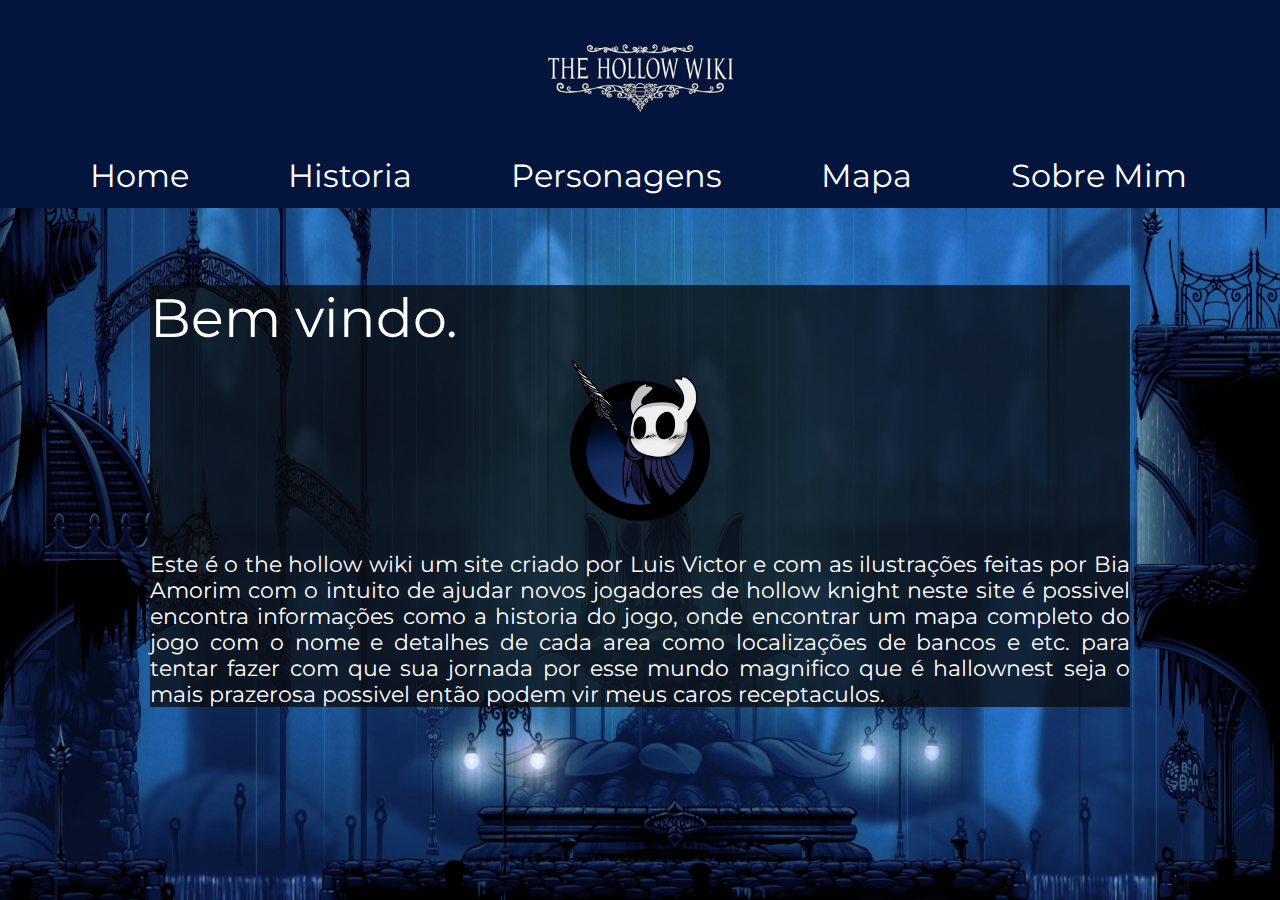
<file: index.html>
<!DOCTYPE html>
<html lang="pt-br">

<head>
    <meta charset="UTF-8">
    <meta http-equiv="X-UA-Compatible" content="IE=edge">
    <meta name="viewport" content="width=device-width, initial-scale=1.0">
    <title>The Hollow Wiki</title>
    <link rel="stylesheet" href="css/style.css">
    <link rel="stylesheet" media="screen and (max-width: 768px)" href="css/mobile.css">
    <link rel="shortcut icon" href="imgs/cavaleiro.png" type="image/x-icon" sizes="16x16">
    <link rel="preconnect" href="https://fonts.googleapis.com">
    <link rel="preconnect" href="https://fonts.gstatic.com" crossorigin>
    <link href="https://fonts.googleapis.com/css2?family=Montserrat:wght@300&display=swap" rel="stylesheet">
    <style type="text/css">
        div {
            background-color: rgba(10, 10, 10, 0.753);
        }
    </style>
</head>

<body>
    <nav id="menu">
        <div>
            <img src="imgs/logo.png" alt="logo" width="15%">
            <ul><li><a href="index.html"> Home </a></li><li><a href="Historia.html"> Historia </a><ul><li><a href="historiaP.html">Jogo Jrincipal.</a></li><li><a href="HistoriaG.html">Trupe de Grimm.</a></li><li><a href="HistoriaGM.html">God Master.</a></li></ul></li><li><a href="personagems.html"> Personagens </a></li><li><a href="mapa.html"> Mapa </a><a href="sobrem-mim.html"> Sobre Mim </a></li></ul>
        </div>
    </nav>
    <div>
        <p>
            Bem vindo.<br>
        </p>
        <img src="imgs/cavaleiro.png" alt="cavaleiro" width="200px"> Este é o the hollow wiki um site criado por Luis Victor e com as ilustrações feitas por Bia Amorim com o intuito de ajudar novos jogadores de hollow knight neste site é possivel encontra
        informações como a historia do jogo, onde encontrar um mapa completo do jogo com o nome e detalhes de cada area como localizações de bancos e etc. para tentar fazer com que sua jornada por esse mundo magnifico que é hallownest seja o mais prazerosa
        possivel então podem vir meus caros receptaculos.
    </div>
</body>

</html>
</file>
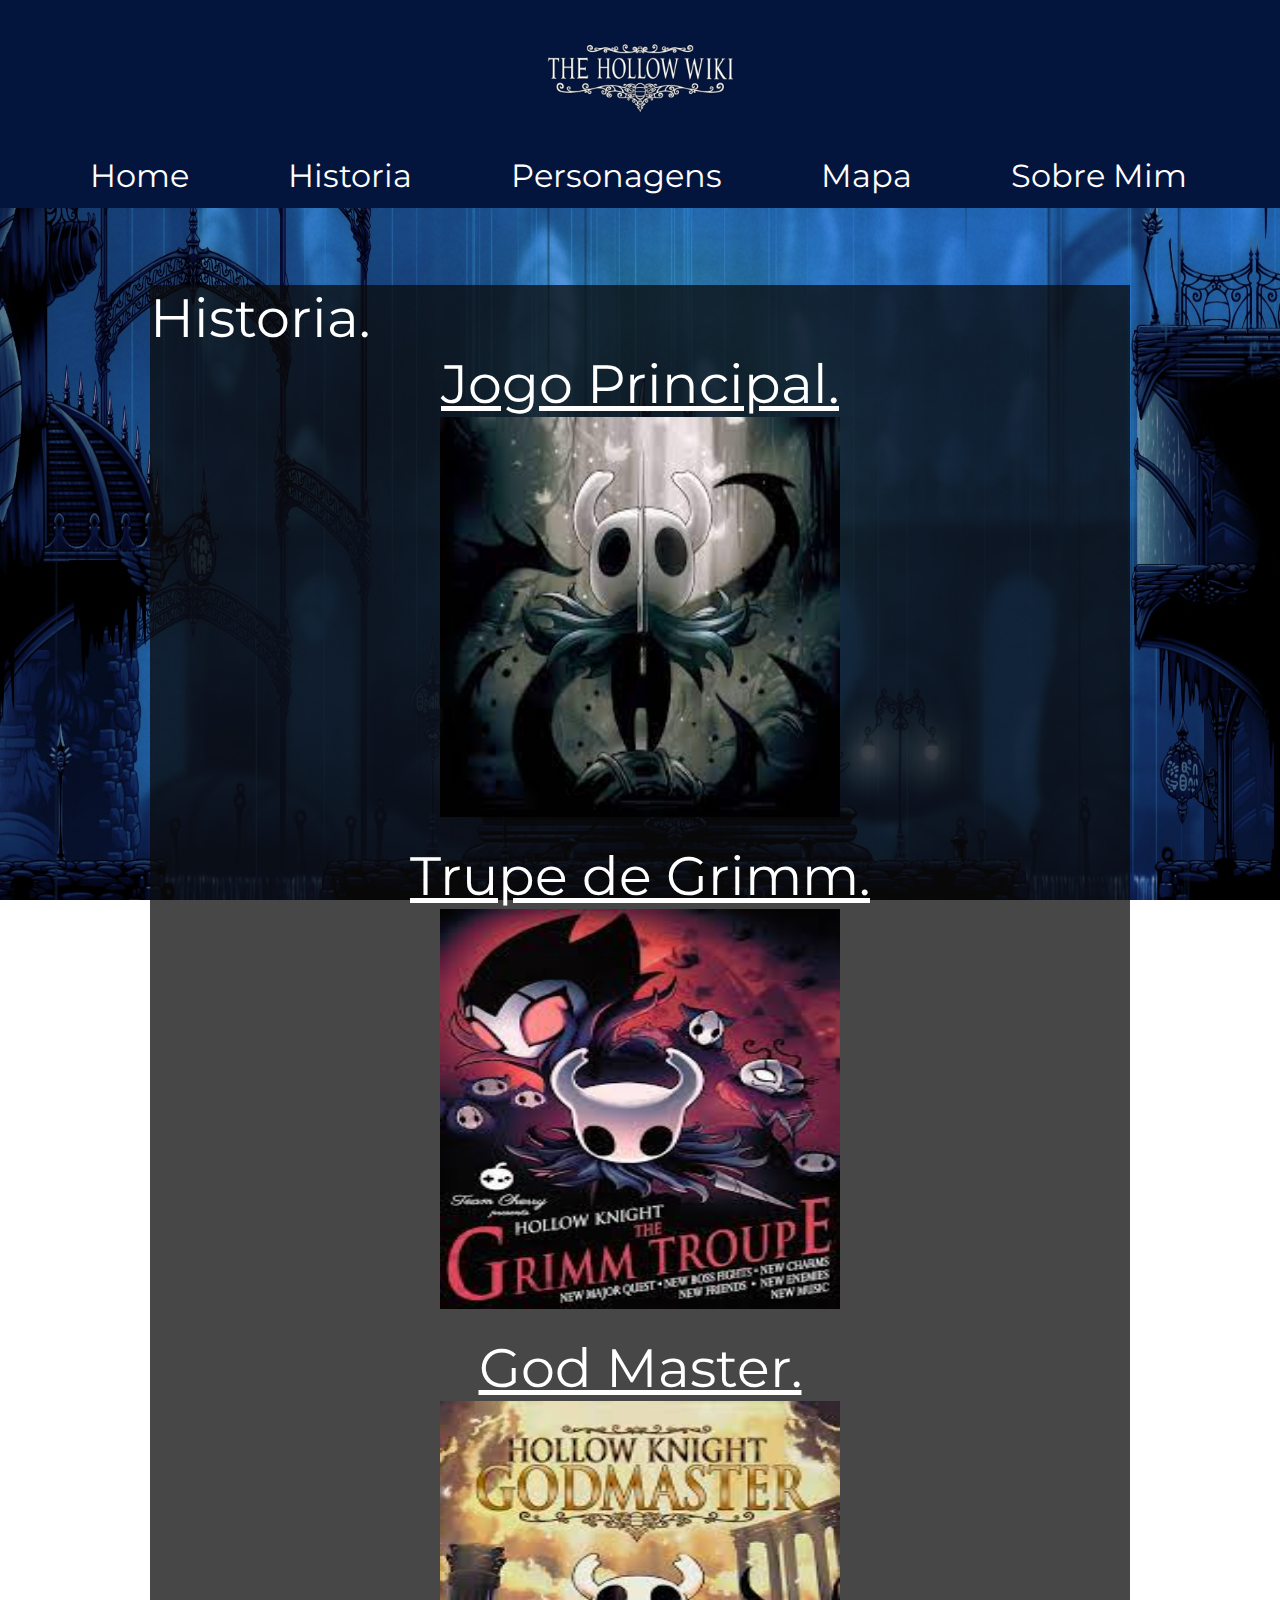
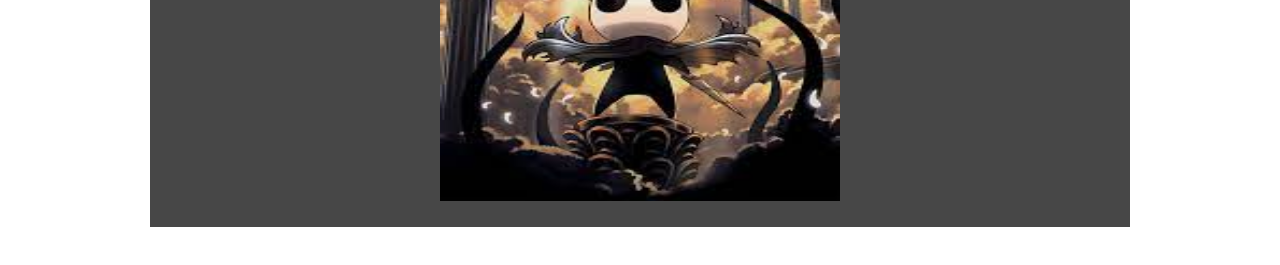
<file: Historia.html>
<!DOCTYPE html>
<html lang="pt-br">

<head>
    <meta charset="UTF-8">
    <meta http-equiv="X-UA-Compatible" content="IE=edge">
    <meta name="viewport" content="width=device-width, initial-scale=1.0">
    <title>The Hollow Wiki</title>
    <link rel="stylesheet" href="css/style.css">
    <link rel="stylesheet" media="screen and (max-width: 768px)" href="css/mobile.css">
    <link rel="shortcut icon" href="imgs/cavaleiro.png" type="image/x-icon" sizes="16x16">
    <link rel="preconnect" href="https://fonts.googleapis.com">
    <link rel="preconnect" href="https://fonts.gstatic.com" crossorigin>
    <link href="https://fonts.googleapis.com/css2?family=Montserrat:wght@300&display=swap" rel="stylesheet">
    <style type="text/css">
        div {
            background-color: rgba(10, 10, 10, 0.753);
        }
    </style>
</head>

<body>
    <nav id="menu">
        <div>
            <img src="imgs/logo.png" alt="logo" width="15%">
            <ul><li><a href="index.html"> Home </a></li><li><a href="Historia.html"> Historia </a><ul><li><a href="historiaP.html">Jogo Principal.</a></li><li><a href="HistoriaG.html">Trupe de Grimm.</a></li><li><a href="HistoriaGM.html">God Master.</a></li></ul></li><li><a href="personagems.html"> Personagens </a></li><li><a href="mapa.html"> Mapa </a><a href="sobrem-mim.html"> Sobre Mim </a></li></ul>
        </div>
    </nav>
    <div>
        <p>
            Historia.<br>
        </p>
        <a href="historiaP.html">
            <p style="text-align: center; text-decoration: none;">Jogo Principal.</p><img src="imgs/jogoP.jpeg" alt="jogo principal" width="400px" height="400px"></a>
        <br>
        <a href="HistoriaG.html">
            <p style="text-align: center; text-decoration: none;">Trupe de Grimm.</p><img src="imgs/DLC1.jpeg" alt="Trupe" width="400px" height="400px"></a>
        <br>
        <a href="HistoriaGM.html">
            <p style="text-align: center; text-decoration: none;">God Master.</p><img src="imgs/DLC2.jpeg" alt="God" width="400px" height="400px"></a>
        <br>
    </div>
</body>

</html>
</file>
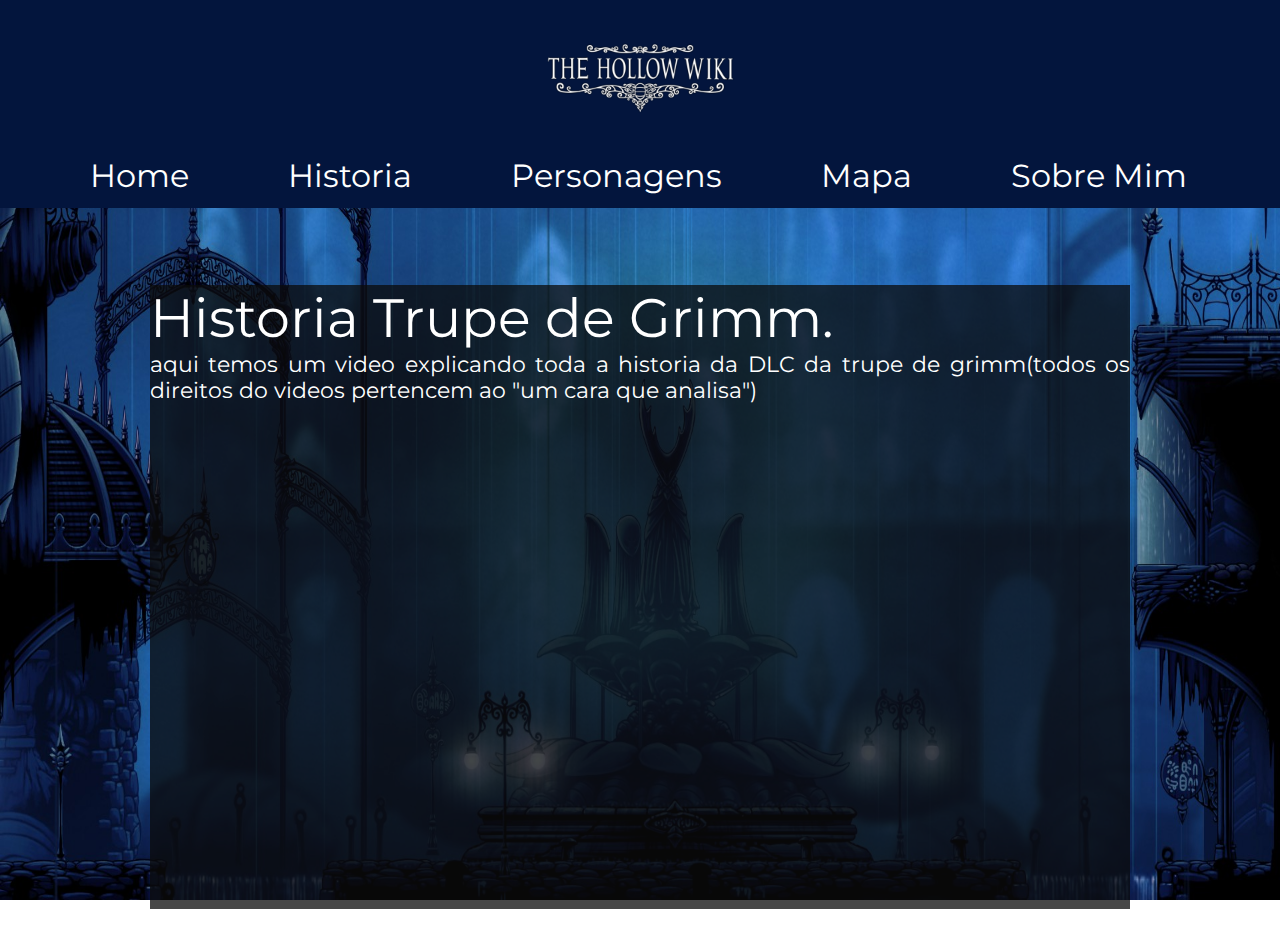
<file: HistoriaG.html>
<!DOCTYPE html>
<html lang="pt-br">

<head>
    <meta charset="UTF-8">
    <meta http-equiv="X-UA-Compatible" content="IE=edge">
    <meta name="viewport" content="width=device-width, initial-scale=1.0">
    <title>Historia</title>
    <link rel="stylesheet" href="css/style.css">
    <link rel="stylesheet" media="screen and (max-width: 768px)" href="css/mobile.css">
    <link rel="shortcut icon" href="imgs/cavaleiro.png" type="image/x-icon" sizes="16x16">
    <link rel="preconnect" href="https://fonts.googleapis.com">
    <link rel="preconnect" href="https://fonts.gstatic.com" crossorigin>
    <link href="https://fonts.googleapis.com/css2?family=Montserrat:wght@300&display=swap" rel="stylesheet">
    <style>
        div {
            background-color: rgba(10, 10, 10, 0.753);
        }
    </style>
</head>

<body>
    <nav id="menu">
        <div>
            <img src="imgs/logo.png" alt="logo" width="15%">
            <ul><li><a href="index.html"> Home </a></li><li><a href="Historia.html"> Historia </a><ul><li><a href="historiaP.html">Jogo Principal.</a></li><li><a href="HistoriaG.html">Trupe de Grimm.</a></li><li><a href="HistoriaGM.html">God Master.</a></li></ul></li><li><a href="personagems.html"> Personagens </a></li><li><a href="mapa.html"> Mapa </a><a href="sobrem-mim.html"> Sobre Mim </a></li></ul>
        </div>
    </nav>
    <div id="hist">
        <p>
            Historia Trupe de Grimm.<br>
        </p>
        aqui temos um video explicando toda a historia da DLC da trupe de grimm(todos os direitos do videos pertencem ao "um cara que analisa")
       <iframe width="853" height="480" src="https://www.youtube.com/embed/Na6pAb6P8-M" title="Hollow Knight - A História COMPLETA da Trupe de Grimm!" frameborder="0" allow="accelerometer; autoplay; clipboard-write; encrypted-media; gyroscope; picture-in-picture" allowfullscreen></iframe>
        <br>
    </div>
</body>

</html>
</file>
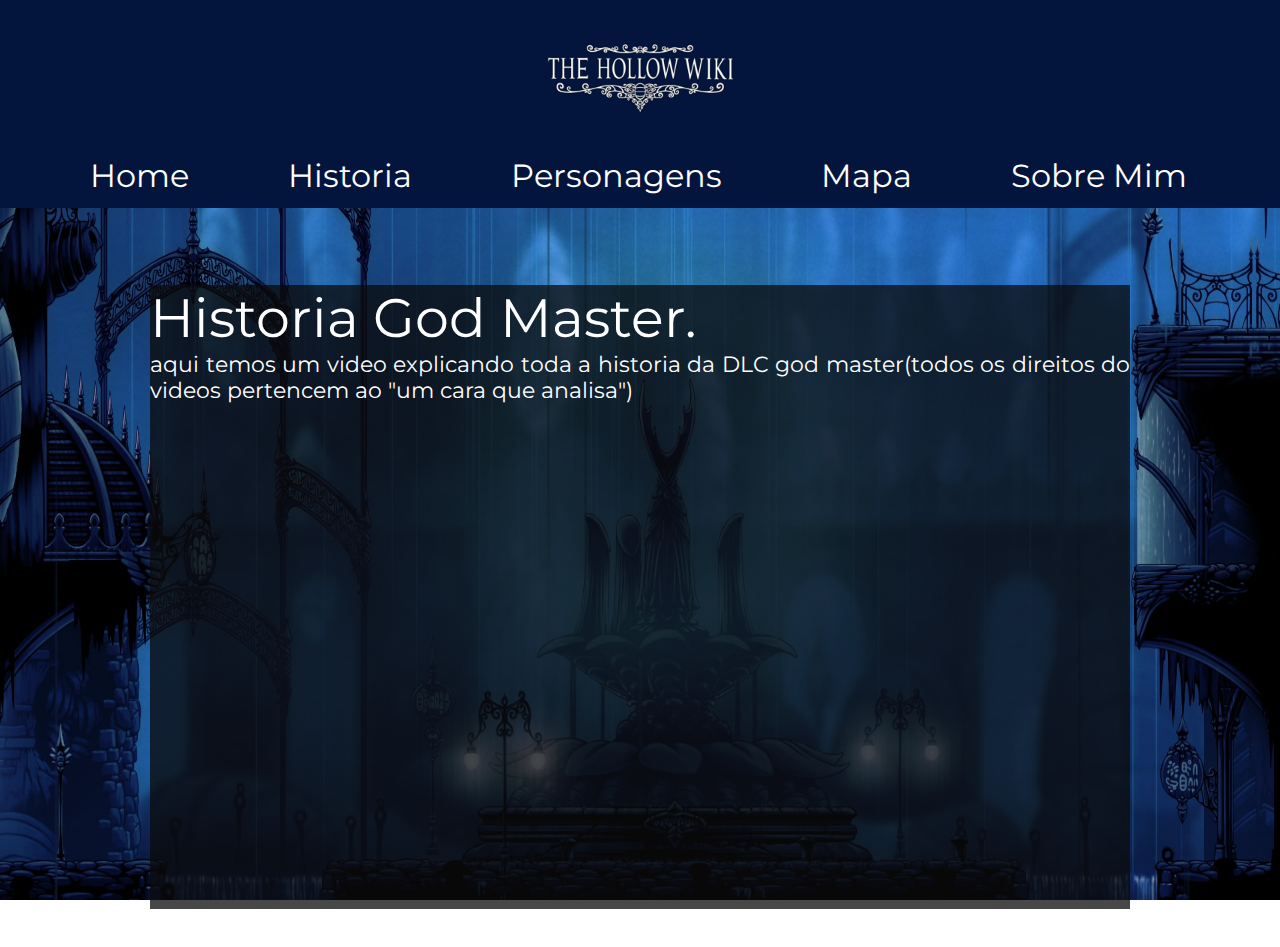
<file: HistoriaGM.html>
<!DOCTYPE html>
<html lang="pt-br">

<head>
    <meta charset="UTF-8">
    <meta http-equiv="X-UA-Compatible" content="IE=edge">
    <meta name="viewport" content="width=device-width, initial-scale=1.0">
    <title>Historia</title>
    <link rel="stylesheet" href="css/style.css">
    <link rel="stylesheet" media="screen and (max-width: 768px)" href="css/mobile.css">
    <link rel="shortcut icon" href="imgs/cavaleiro.png" type="image/x-icon" sizes="16x16">
    <link rel="preconnect" href="https://fonts.googleapis.com">
    <link rel="preconnect" href="https://fonts.gstatic.com" crossorigin>
    <link href="https://fonts.googleapis.com/css2?family=Montserrat:wght@300&display=swap" rel="stylesheet">
    <style>
        div {
            background-color: rgba(10, 10, 10, 0.753);
        }
    </style>
</head>

<body>
    <nav id="menu">
        <div>
            <img src="imgs/logo.png" alt="logo" width="15%">
            <ul><li><a href="index.html"> Home </a></li><li><a href="Historia.html"> Historia </a><ul><li><a href="historiaP.html">Jogo Principal.</a></li><li><a href="HistoriaG.html">Trupe de Grimm.</a></li><li><a href="HistoriaGM.html">God Master.</a></li></ul></li><li><a href="personagems.html"> Personagens </a></li><li><a href="mapa.html"> Mapa </a><a href="sobrem-mim.html"> Sobre Mim </a></li></ul>
        </div>
    </nav>
    <div id="hist">
        <p>
            Historia God Master.<br>
        </p>
        aqui temos um video explicando toda a historia da DLC god master(todos os direitos do videos pertencem ao "um cara que analisa")
        <iframe width="853" height="480" src="https://www.youtube.com/embed/vcQsIo2RdZ8" title="Hollow Knight - A História COMPLETA de GodMaster!" frameborder="0" allow="accelerometer; autoplay; clipboard-write; encrypted-media; gyroscope; picture-in-picture" allowfullscreen></iframe>
        <br>
    </div>
</body>

</html>
</file>
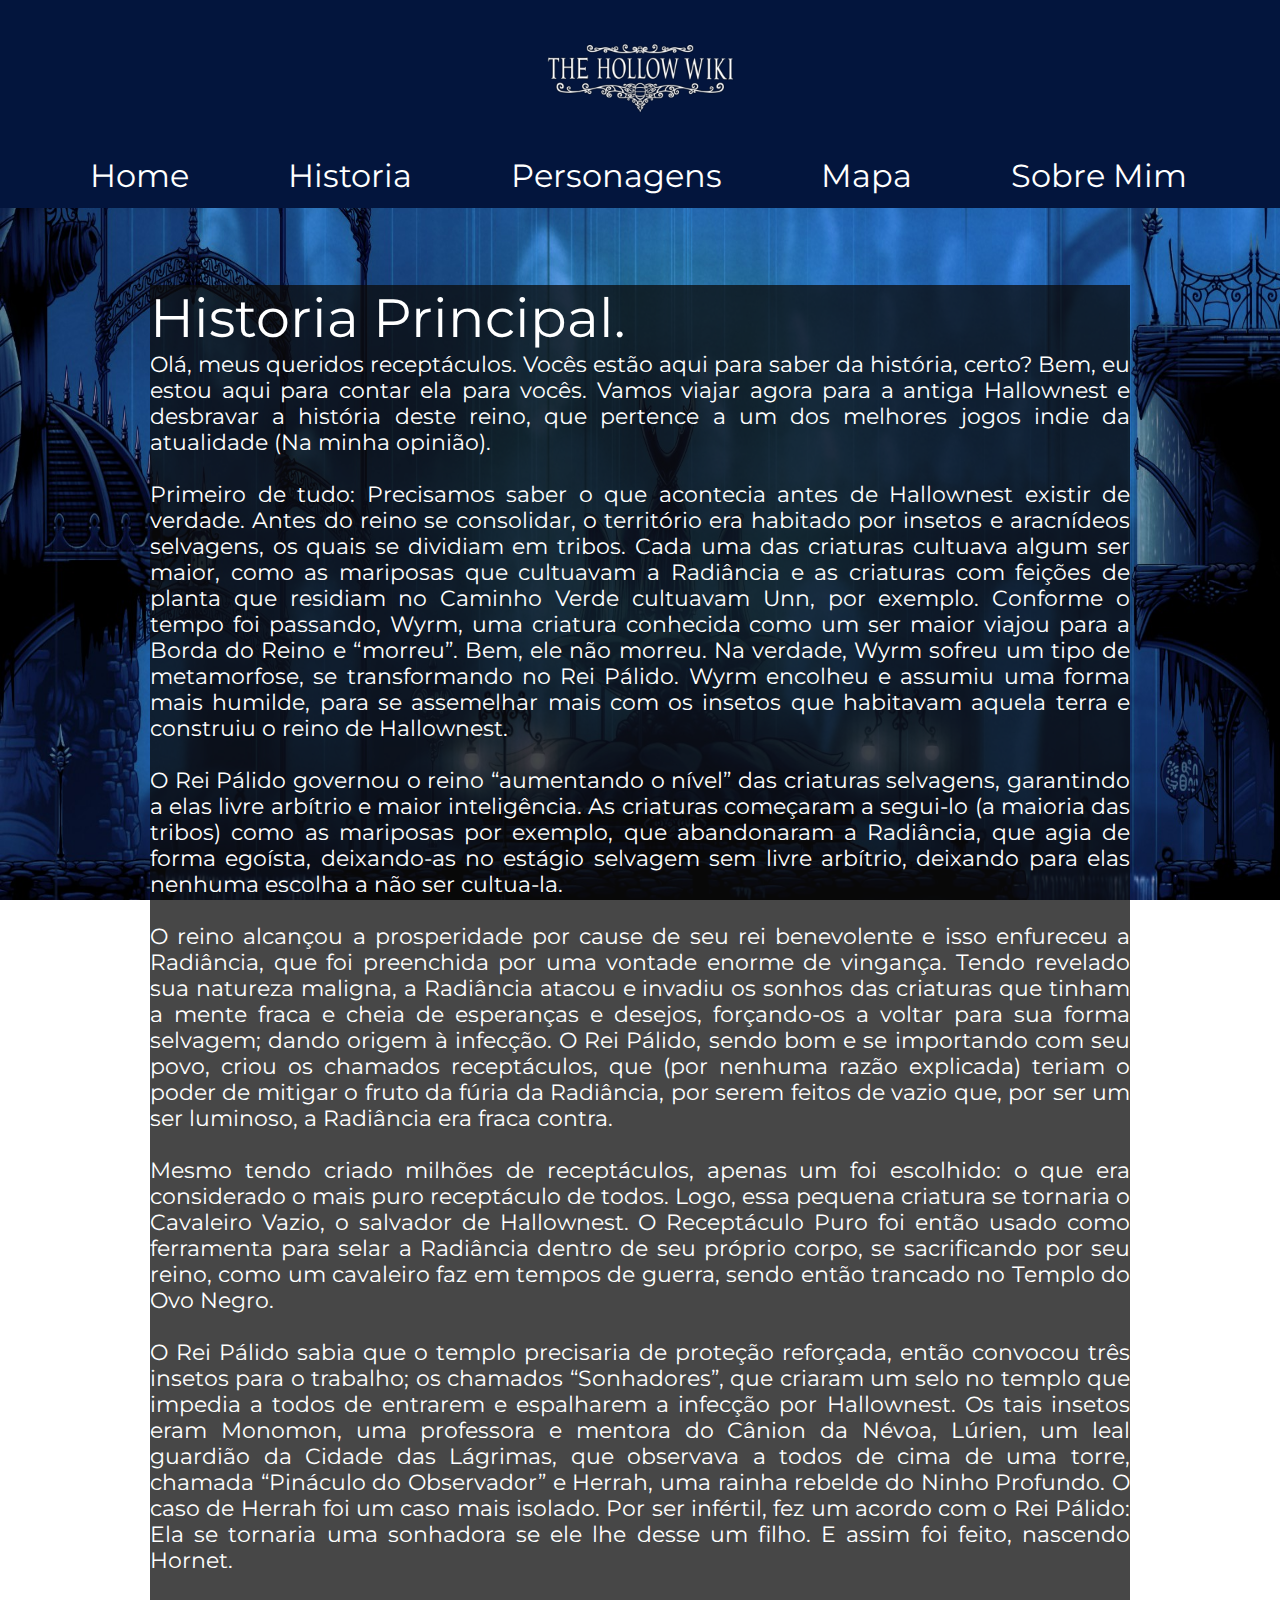
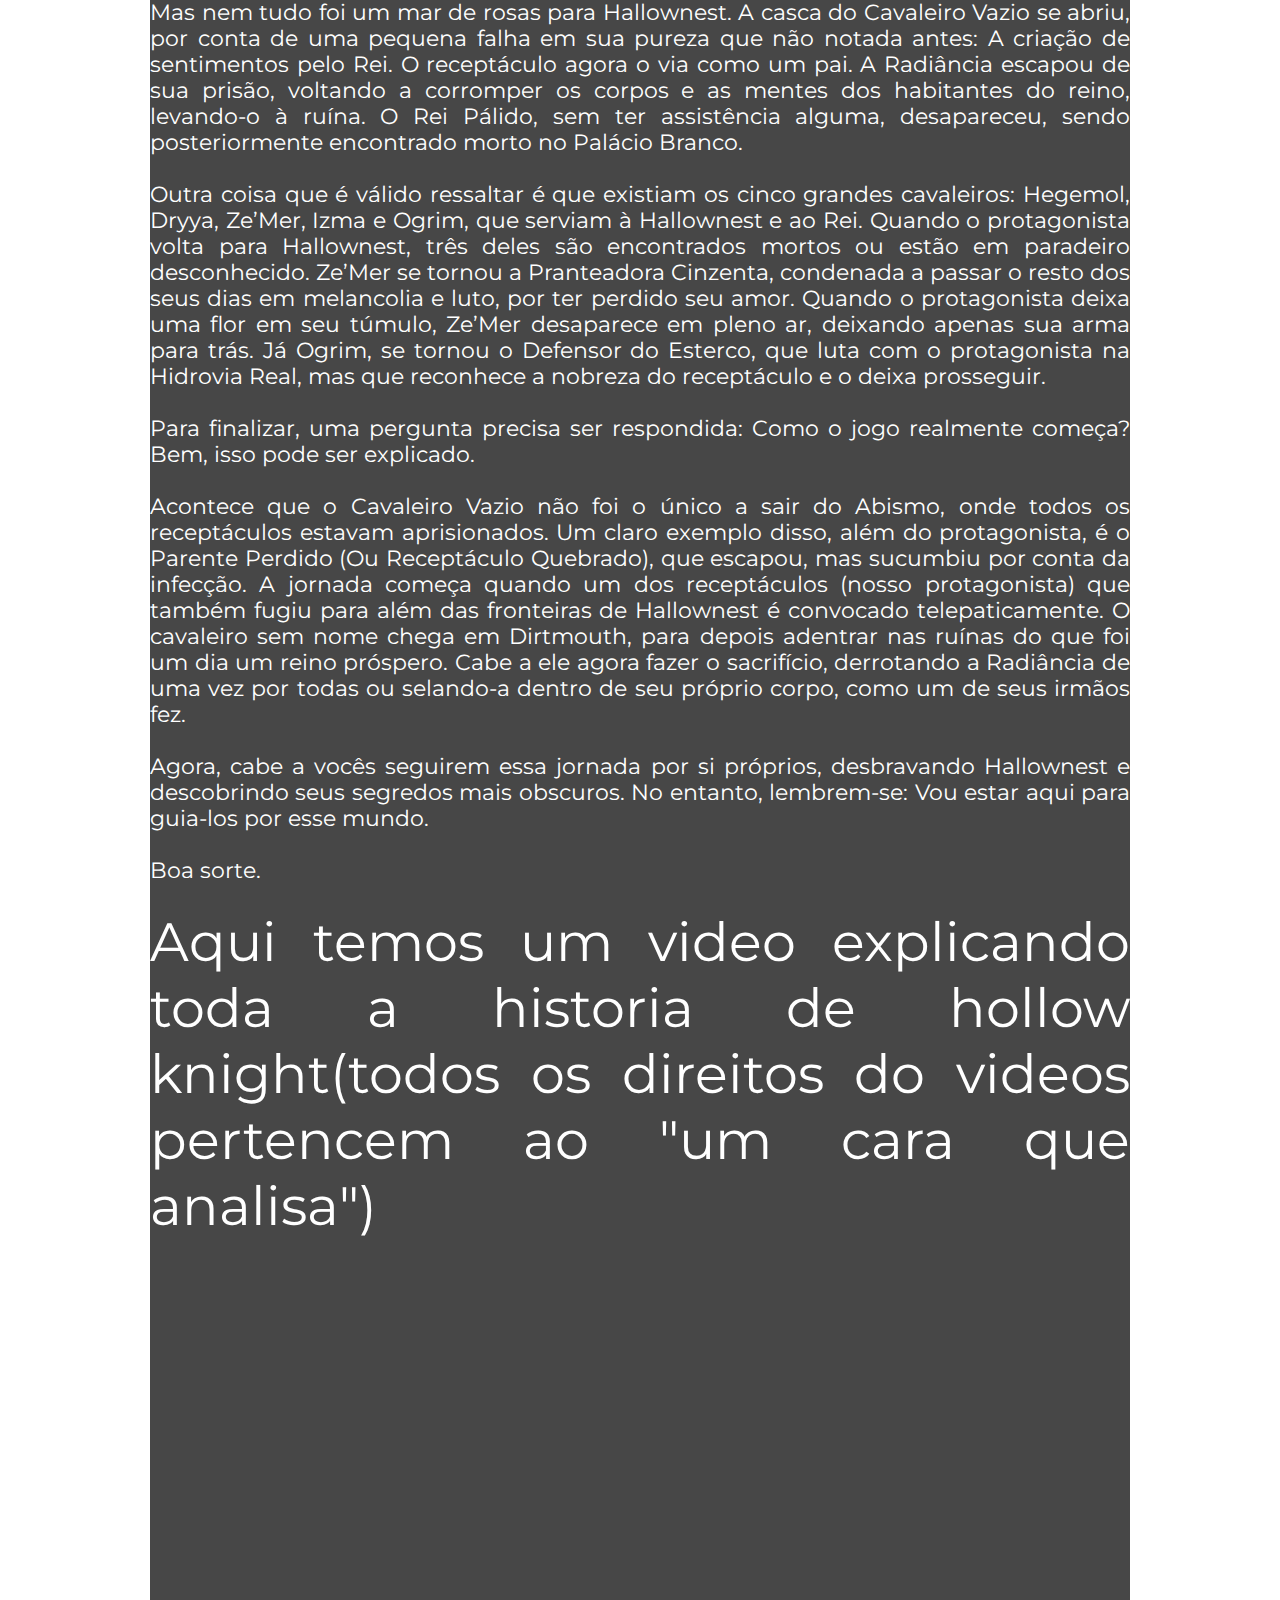
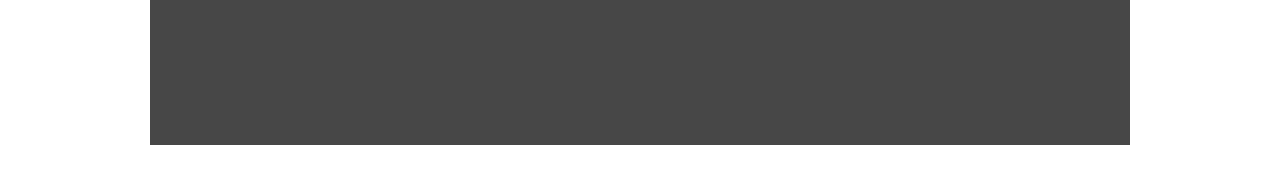
<file: historiaP.html>
<!DOCTYPE html>
<html lang="pt-br">

<head>
    <meta charset="UTF-8">
    <meta http-equiv="X-UA-Compatible" content="IE=edge">
    <meta name="viewport" content="width=device-width, initial-scale=1.0">
    <title>Historia</title>
    <link rel="stylesheet" href="css/style.css">
    <link rel="stylesheet" media="screen and (max-width: 768px)" href="css/mobile.css">
    <link rel="shortcut icon" href="imgs/cavaleiro.png" type="image/x-icon" sizes="16x16">
    <link rel="preconnect" href="https://fonts.googleapis.com">
    <link rel="preconnect" href="https://fonts.gstatic.com" crossorigin>
    <link href="https://fonts.googleapis.com/css2?family=Montserrat:wght@300&display=swap" rel="stylesheet">
    <style>
        div {
            background-color: rgba(10, 10, 10, 0.753);
        }
    </style>
</head>

<body>
    <nav id="menu">
        <div>
            <img src="imgs/logo.png" alt="logo" width="15%">
            <ul><li><a href="index.html"> Home </a></li><li><a href="Historia.html"> Historia </a><ul><li><a href="historiaP.html">Jogo Principal.</a></li><li><a href="HistoriaG.html">Trupe de Grimm.</a></li><li><a href="HistoriaGM.html">God Master.</a></li></ul></li><li><a href="personagems.html"> Personagens </a></li><li><a href="mapa.html"> Mapa </a><a href="sobrem-mim.html"> Sobre Mim </a></li></ul>
        </div>
    </nav>
    <div id="hist">
        <p>
            Historia Principal.<br>
        </p>
        Olá, meus queridos receptáculos. Vocês estão aqui para saber da história, certo? Bem, eu estou aqui para contar ela para vocês. Vamos viajar agora para a antiga Hallownest e desbravar a história deste reino, que pertence a um dos melhores jogos indie da atualidade (Na minha opinião).<br><br>
        Primeiro de tudo: Precisamos saber o que acontecia antes de Hallownest existir de verdade. Antes do reino se consolidar, o território era habitado por insetos e aracnídeos selvagens, os quais se dividiam em tribos. Cada uma das criaturas cultuava algum ser maior, como as mariposas que cultuavam a Radiância e as criaturas com feições de planta que residiam no Caminho Verde cultuavam Unn, por exemplo. Conforme o tempo foi passando, Wyrm, uma criatura conhecida como um ser maior viajou para a Borda do Reino e “morreu”. Bem, ele não morreu. Na verdade, Wyrm sofreu um tipo de metamorfose, se transformando no Rei Pálido. Wyrm encolheu e assumiu uma forma mais humilde, para se assemelhar mais com os insetos que habitavam aquela terra e construiu o reino de Hallownest. <br><br>
        O Rei Pálido governou o reino “aumentando o nível” das criaturas selvagens, garantindo a elas livre arbítrio e maior inteligência. As criaturas começaram a segui-lo (a maioria das tribos) como as mariposas por exemplo, que abandonaram a Radiância, que agia de forma egoísta, deixando-as no estágio selvagem sem livre arbítrio, deixando para elas nenhuma escolha a não ser cultua-la. <br><br>
        O reino alcançou a prosperidade por cause de seu rei benevolente e isso enfureceu a Radiância, que foi preenchida por uma vontade enorme de vingança. Tendo revelado sua natureza maligna, a Radiância atacou e invadiu os sonhos das criaturas que tinham a mente fraca e cheia de esperanças e desejos, forçando-os a voltar para sua forma selvagem; dando origem à infecção. O Rei Pálido, sendo bom e se importando com seu povo, criou os chamados receptáculos, que (por nenhuma razão explicada) teriam o poder de mitigar o fruto da fúria da Radiância, por serem feitos de vazio que, por ser um ser luminoso, a Radiância era fraca contra.<br><br>
        Mesmo tendo criado milhões de receptáculos, apenas um foi escolhido: o que era considerado o mais puro receptáculo de todos. Logo, essa pequena criatura se tornaria o Cavaleiro Vazio, o salvador de Hallownest. O Receptáculo Puro foi então usado como ferramenta para selar a Radiância dentro de seu próprio corpo, se sacrificando por seu reino, como um cavaleiro faz em tempos de guerra, sendo então trancado no Templo do Ovo Negro. <br><br>
        O Rei Pálido sabia que o templo precisaria de proteção reforçada, então convocou três insetos para o trabalho; os chamados “Sonhadores”, que criaram um selo no templo que impedia a todos de entrarem e espalharem a infecção por Hallownest. Os tais insetos eram Monomon, uma professora e mentora do Cânion da Névoa, Lúrien, um leal guardião da Cidade das Lágrimas, que observava a todos de cima de uma torre, chamada “Pináculo do Observador” e Herrah, uma rainha rebelde do Ninho Profundo. O caso de Herrah foi um caso mais isolado. Por ser infértil, fez um acordo com o Rei Pálido: Ela se tornaria uma sonhadora se ele lhe desse um filho. E assim foi feito, nascendo Hornet. <br><br>
        Mas nem tudo foi um mar de rosas para Hallownest. A casca do Cavaleiro Vazio se abriu, por conta de uma pequena falha em sua pureza que não notada antes: A criação de sentimentos pelo Rei. O receptáculo agora o via como um pai. A Radiância escapou de sua prisão, voltando a corromper os corpos e as mentes dos habitantes do reino, levando-o à ruína. O Rei Pálido, sem ter assistência alguma, desapareceu, sendo posteriormente encontrado morto no Palácio Branco. <br><br>
        Outra coisa que é válido ressaltar é que existiam os cinco grandes cavaleiros: Hegemol, Dryya, Ze’Mer, Izma e Ogrim, que serviam à Hallownest e ao Rei. Quando o protagonista volta para Hallownest, três deles são encontrados mortos ou estão em paradeiro desconhecido. Ze’Mer se tornou a Pranteadora Cinzenta, condenada a passar o resto dos seus dias em melancolia e luto, por ter perdido seu amor. Quando o protagonista deixa uma flor em seu túmulo, Ze’Mer desaparece em pleno ar, deixando apenas sua arma para trás. Já Ogrim, se tornou o Defensor do Esterco, que luta com o protagonista na Hidrovia Real, mas que reconhece a nobreza do receptáculo e o deixa prosseguir. <br><br>
        Para finalizar, uma pergunta precisa ser respondida: Como o jogo realmente começa? Bem, isso pode ser explicado. <br><br>
        Acontece que o Cavaleiro Vazio não foi o único a sair do Abismo, onde todos os receptáculos estavam aprisionados. Um claro exemplo disso, além do protagonista, é o Parente Perdido (Ou Receptáculo Quebrado), que escapou, mas sucumbiu por conta da infecção. A jornada começa quando um dos receptáculos (nosso protagonista) que também fugiu para além das fronteiras de Hallownest é convocado telepaticamente. O cavaleiro sem nome chega em Dirtmouth, para depois adentrar nas ruínas do que foi um dia um reino próspero. Cabe a ele agora fazer o sacrifício, derrotando a Radiância de uma vez por todas ou selando-a dentro de seu próprio corpo, como um de seus irmãos fez. <br><br>
        Agora, cabe a vocês seguirem essa jornada por si próprios, desbravando Hallownest e descobrindo seus segredos mais obscuros. No entanto, lembrem-se: Vou estar aqui para guia-los por esse mundo. <br><br>
        Boa sorte. <br><br>
        <p>
        Aqui temos um video explicando toda a historia de hollow knight(todos os direitos do videos pertencem ao "um cara que analisa")
        </p>
        <iframe width="853" height="480" src="https://www.youtube.com/embed/ItQoBbQGMvY" title="A História COMPLETA de Hollow Knight" frameborder="0" allow="accelerometer; autoplay; clipboard-write; encrypted-media; gyroscope; picture-in-picture" allowfullscreen></iframe>
        <br>
    </div>
</body>

</html>
</file>
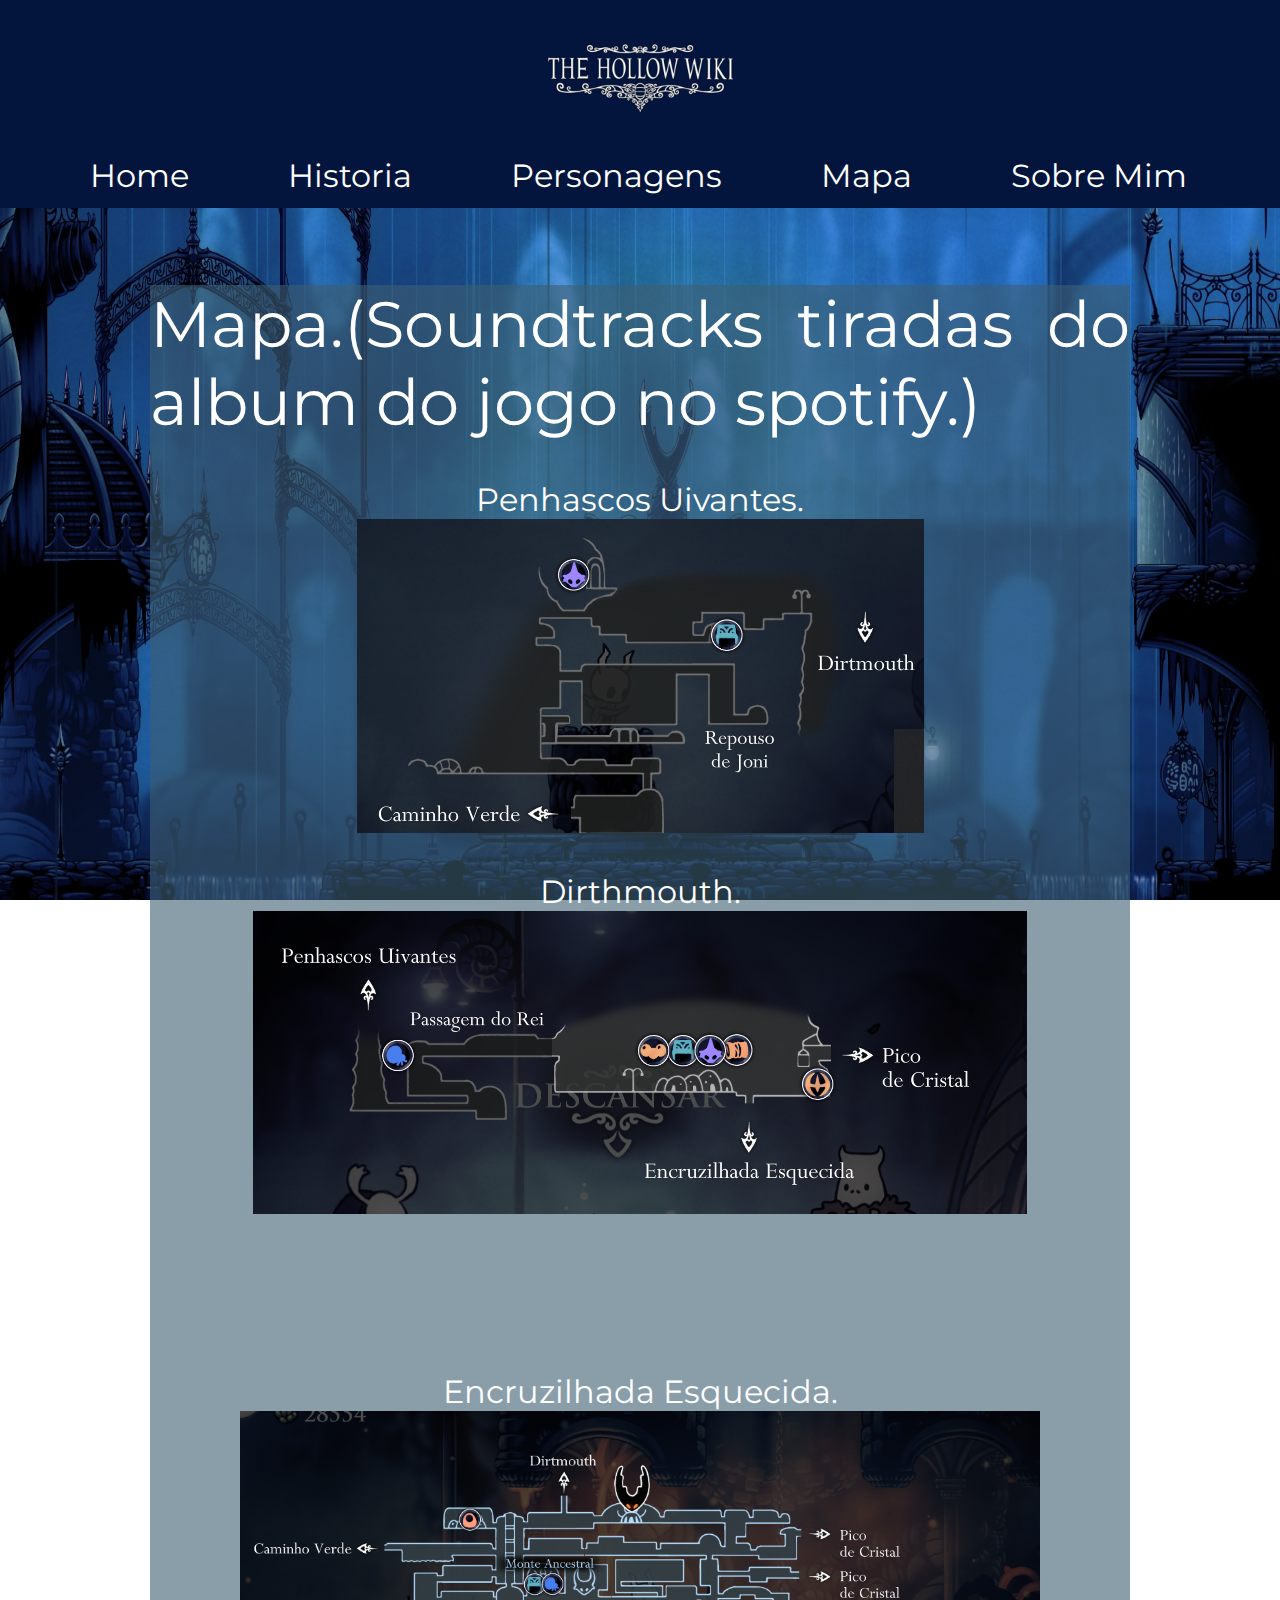
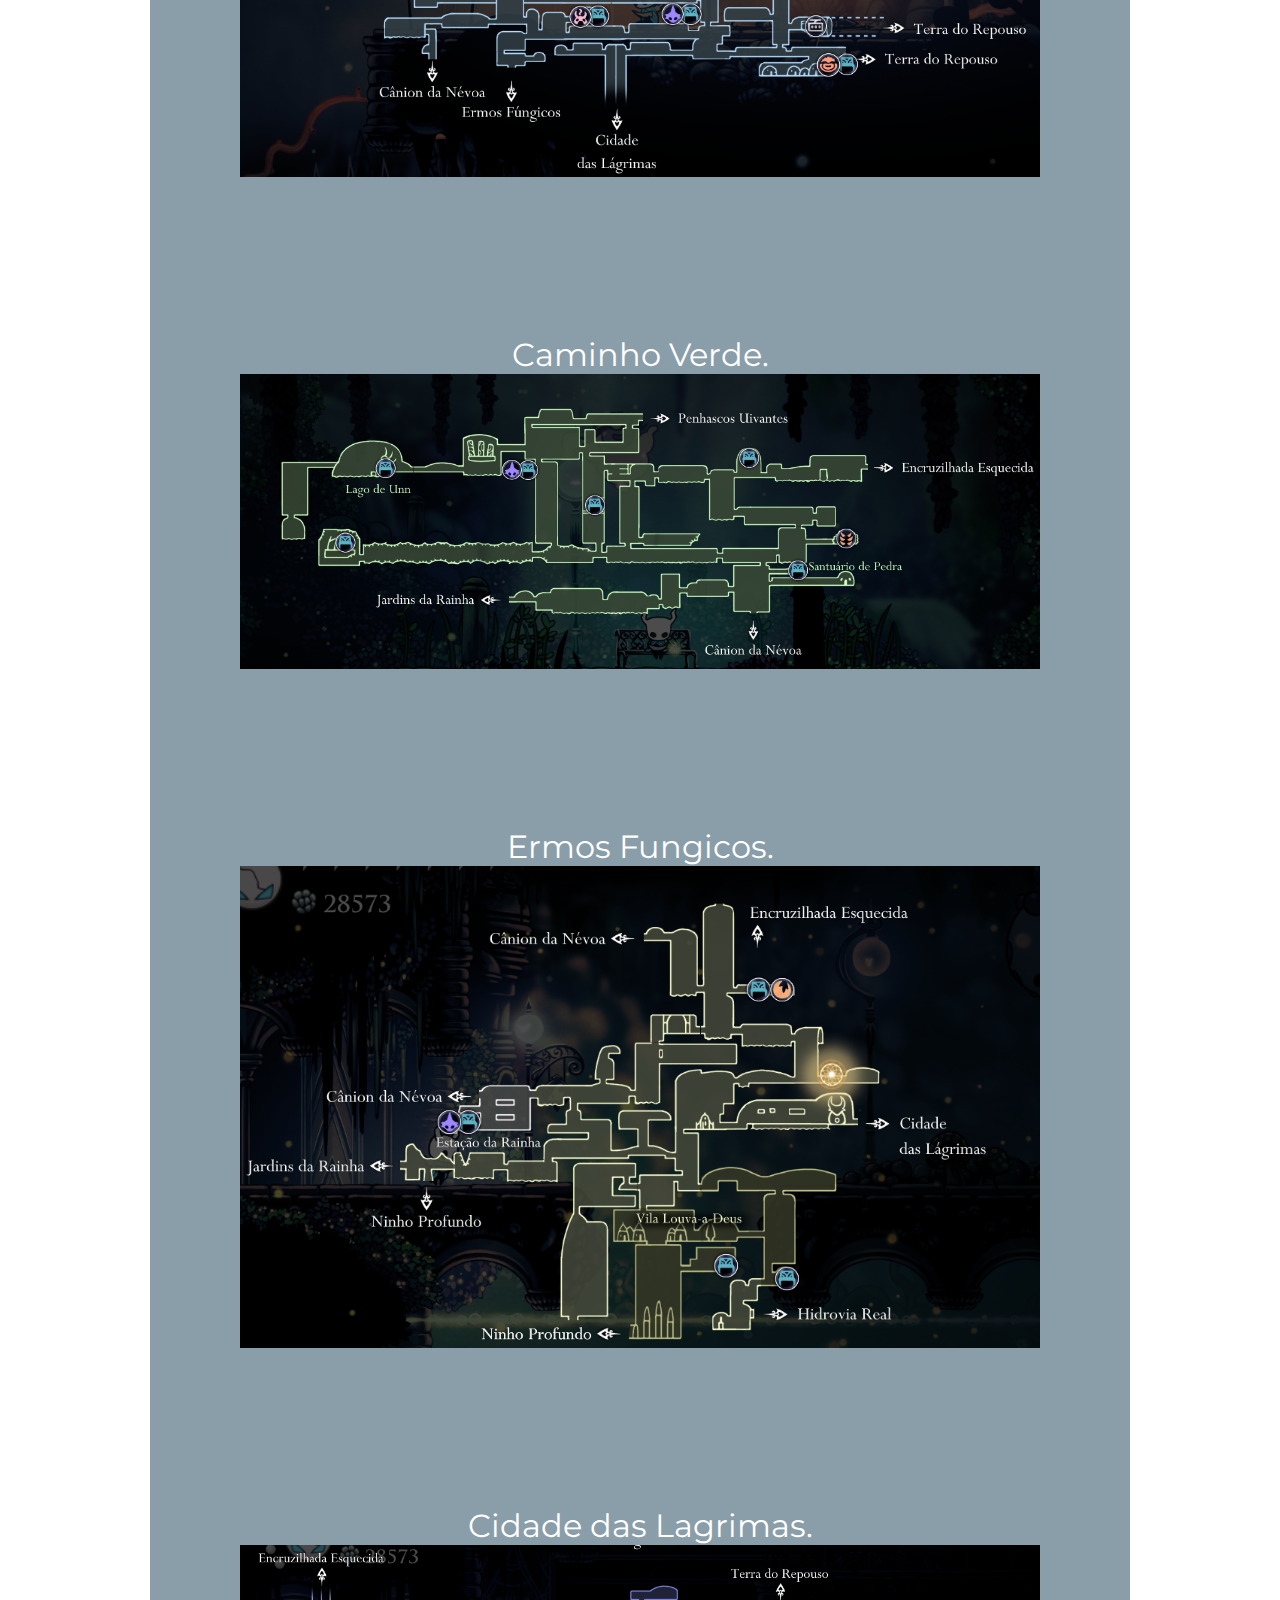
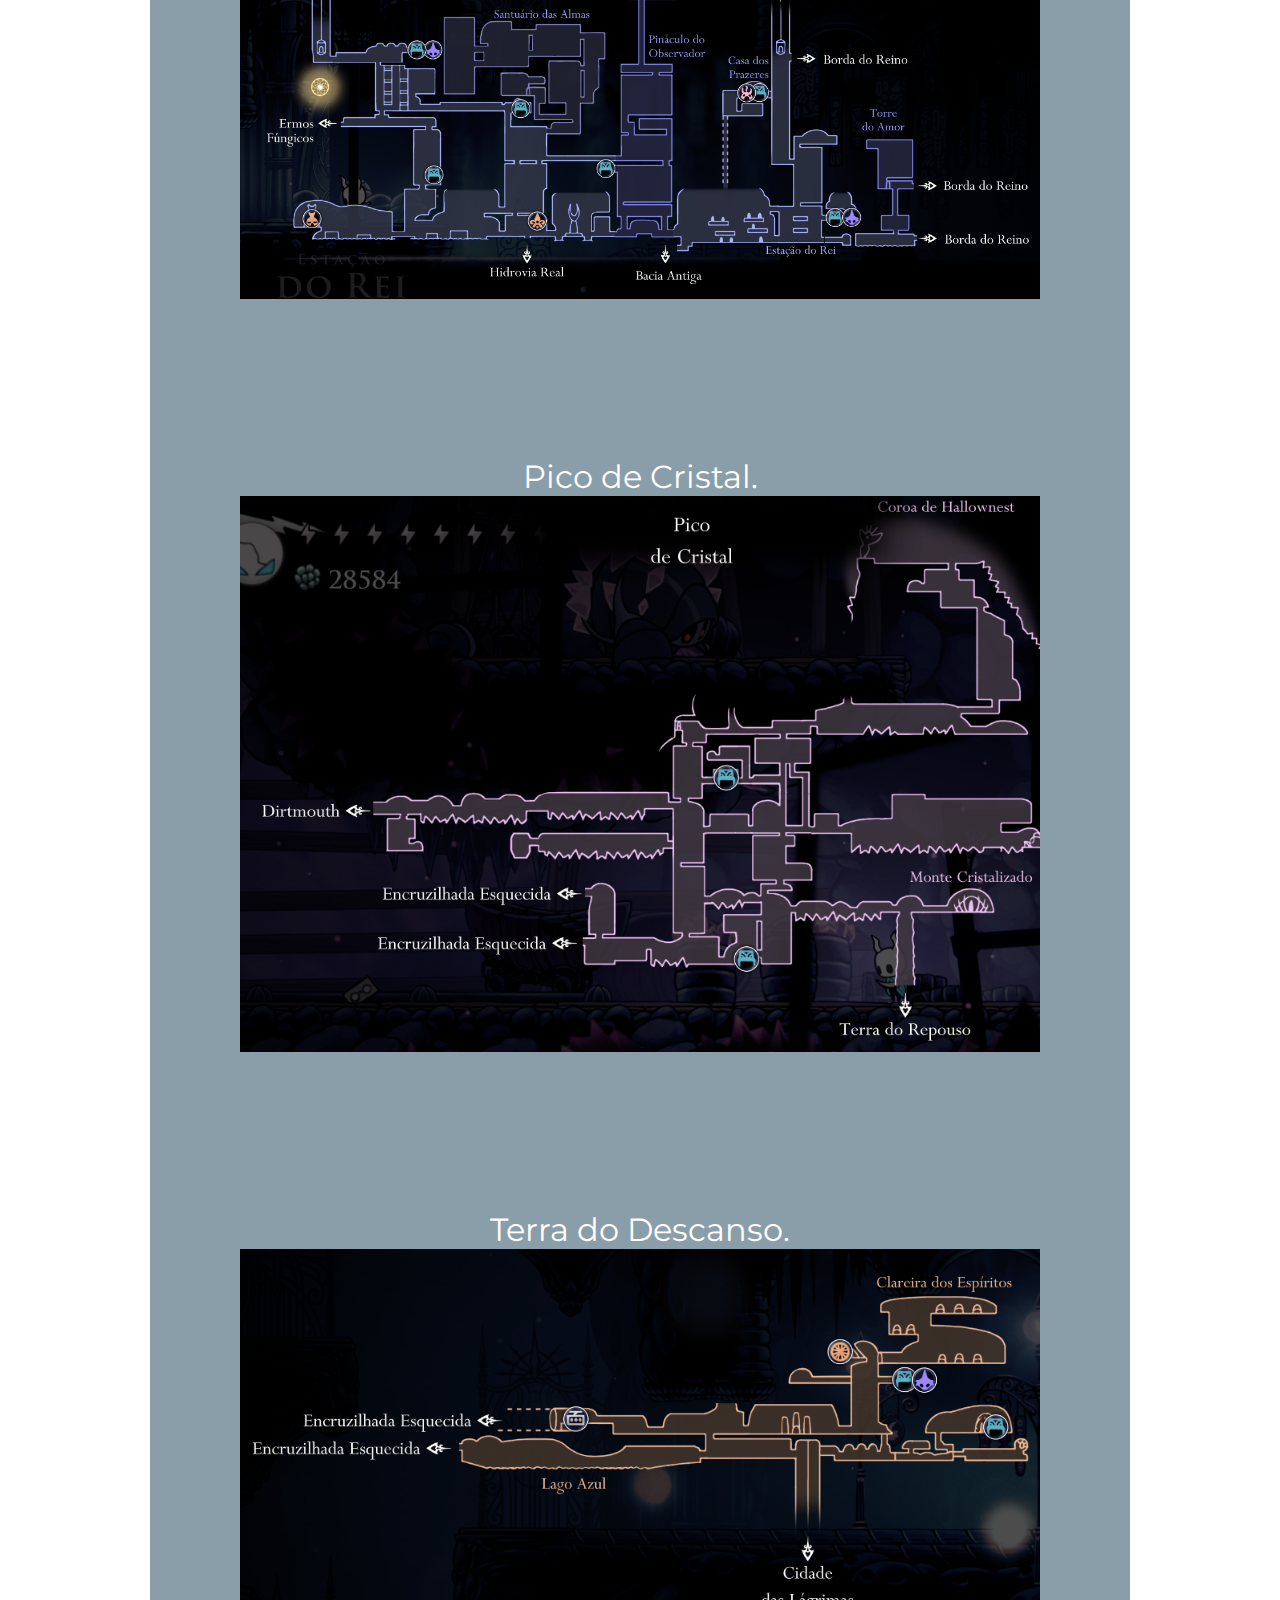
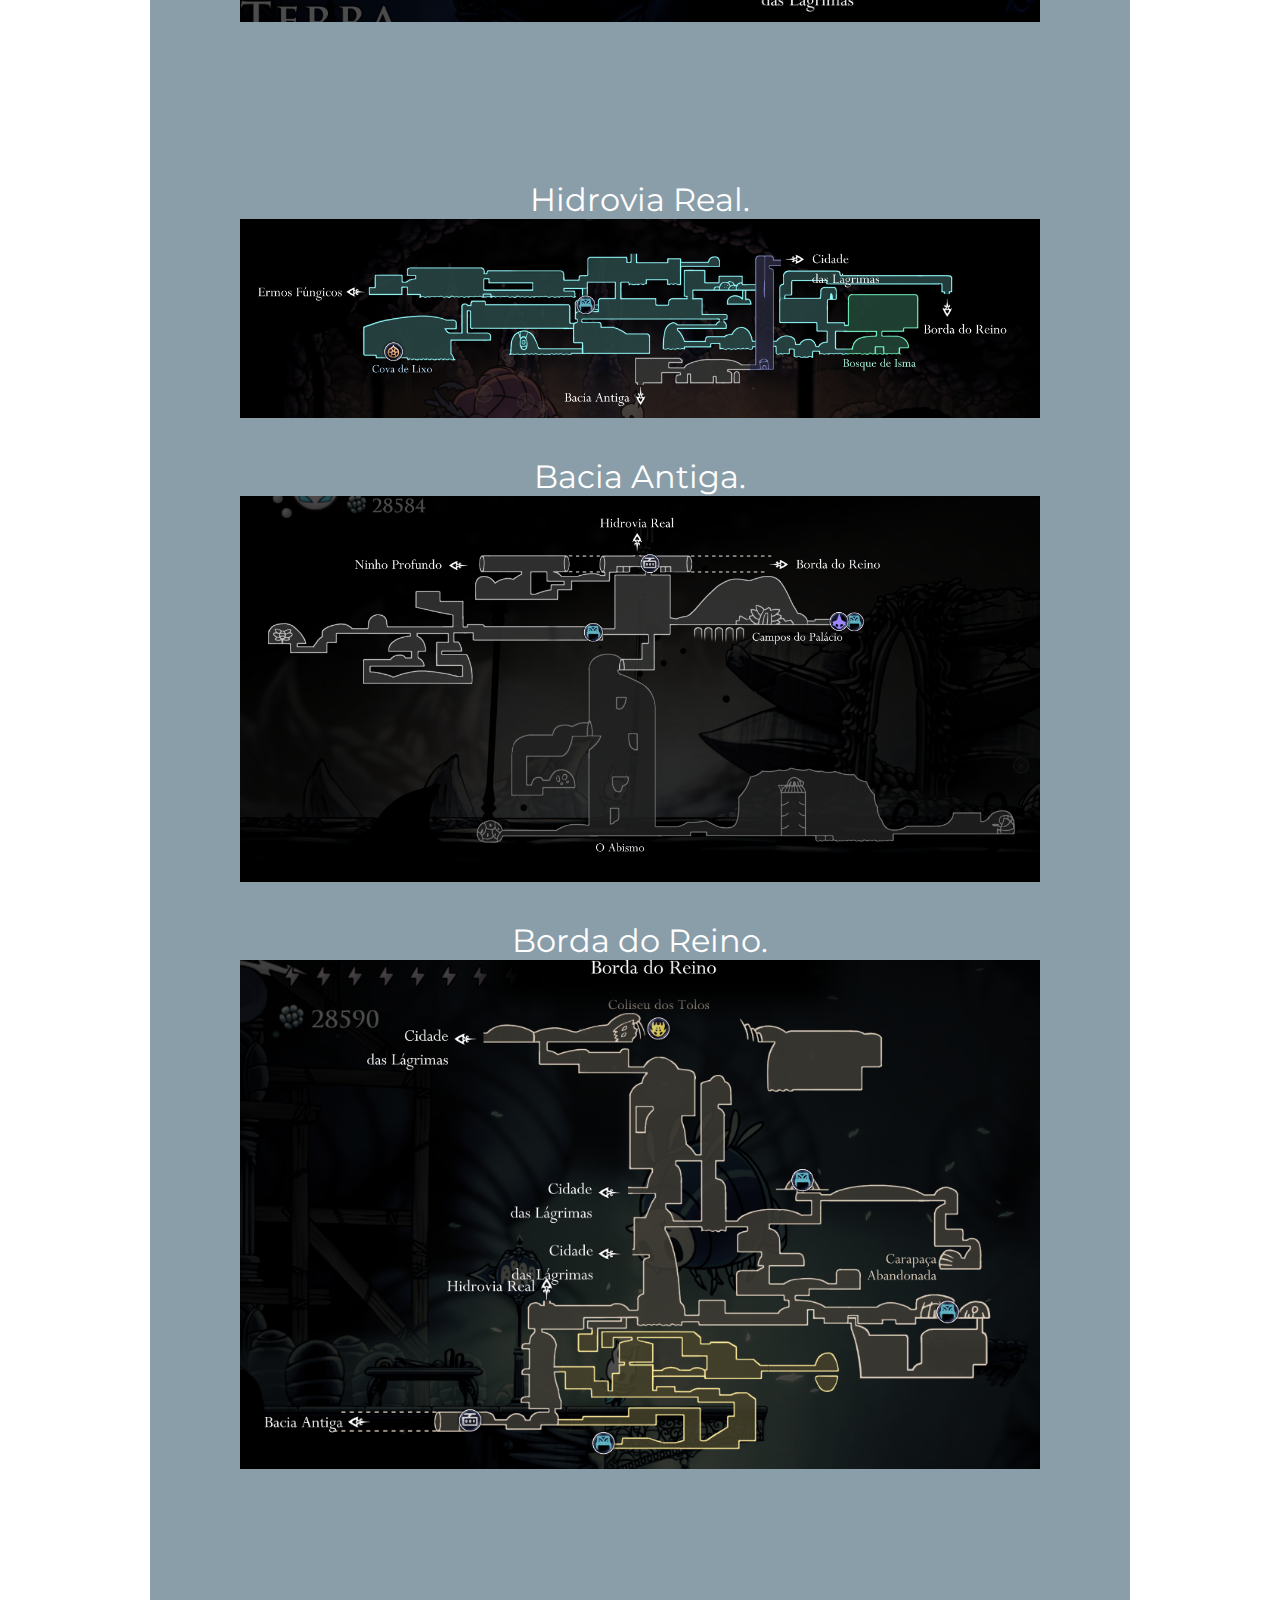
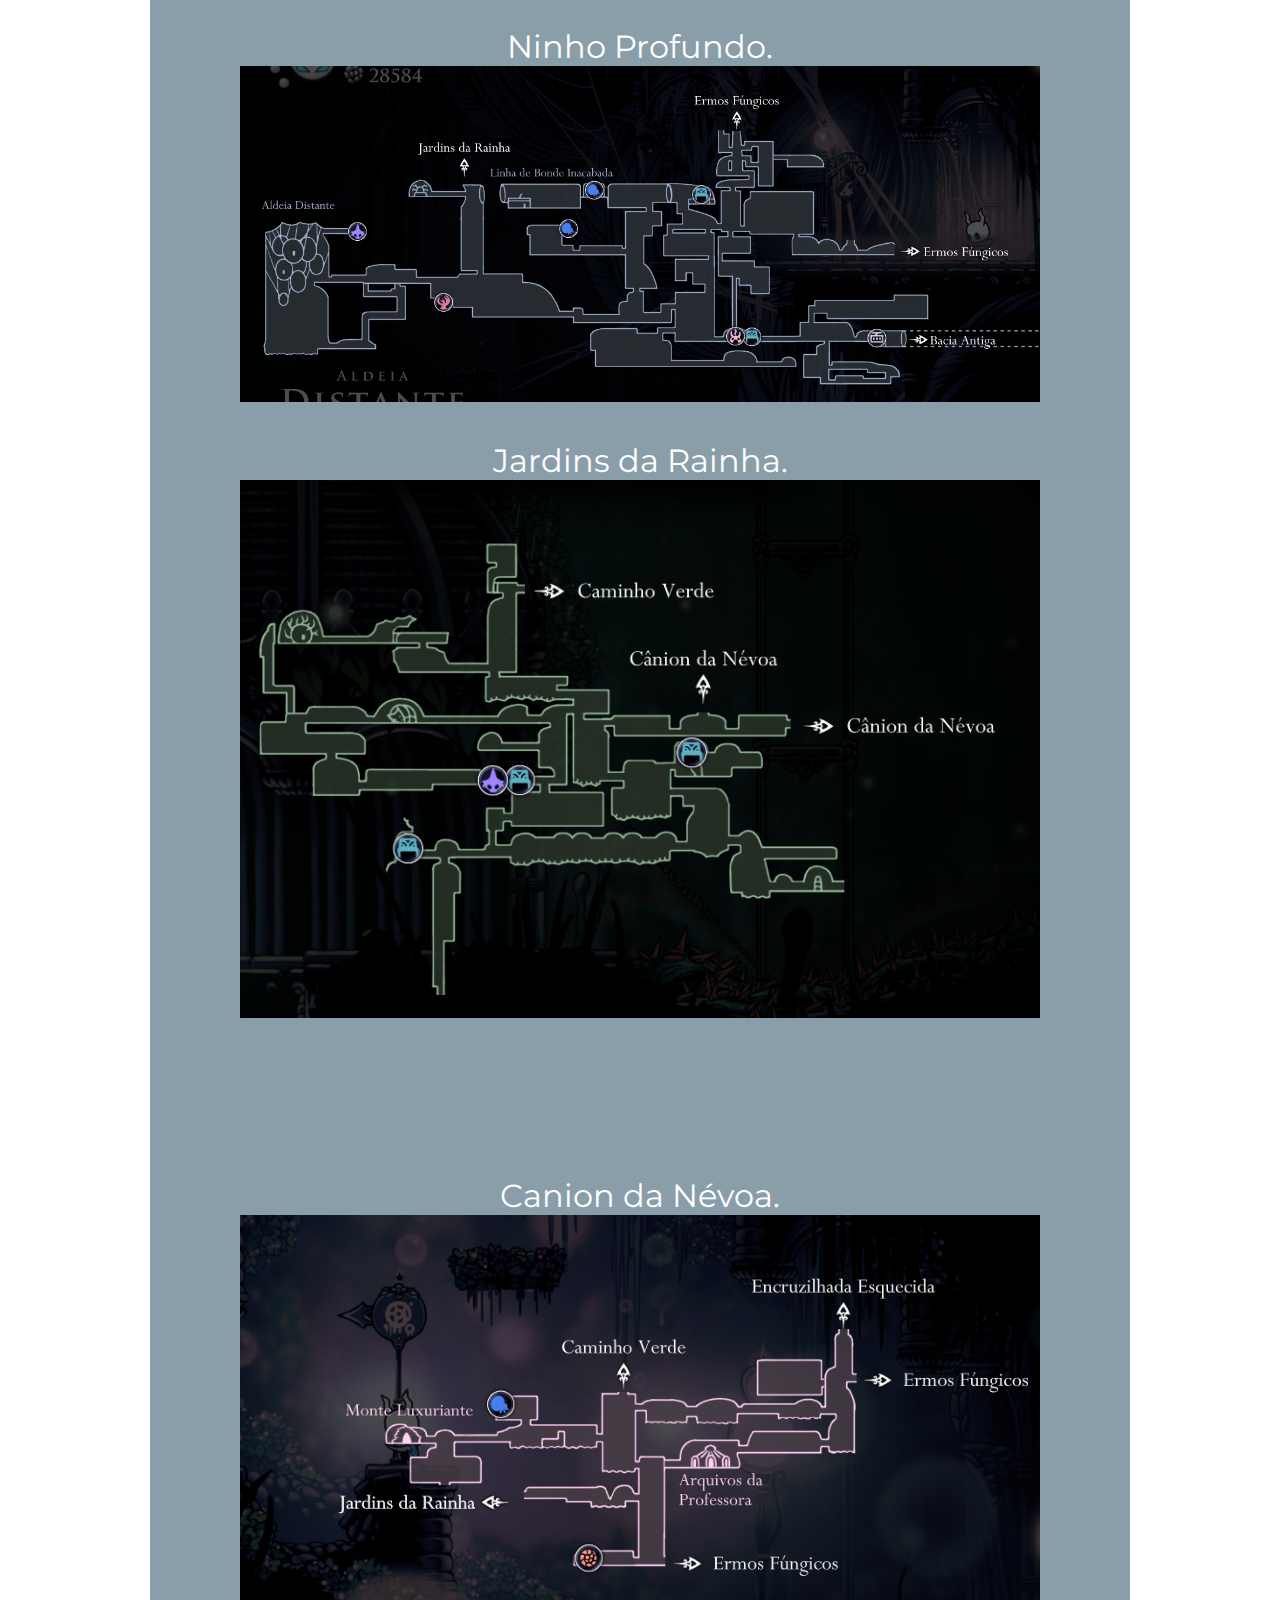
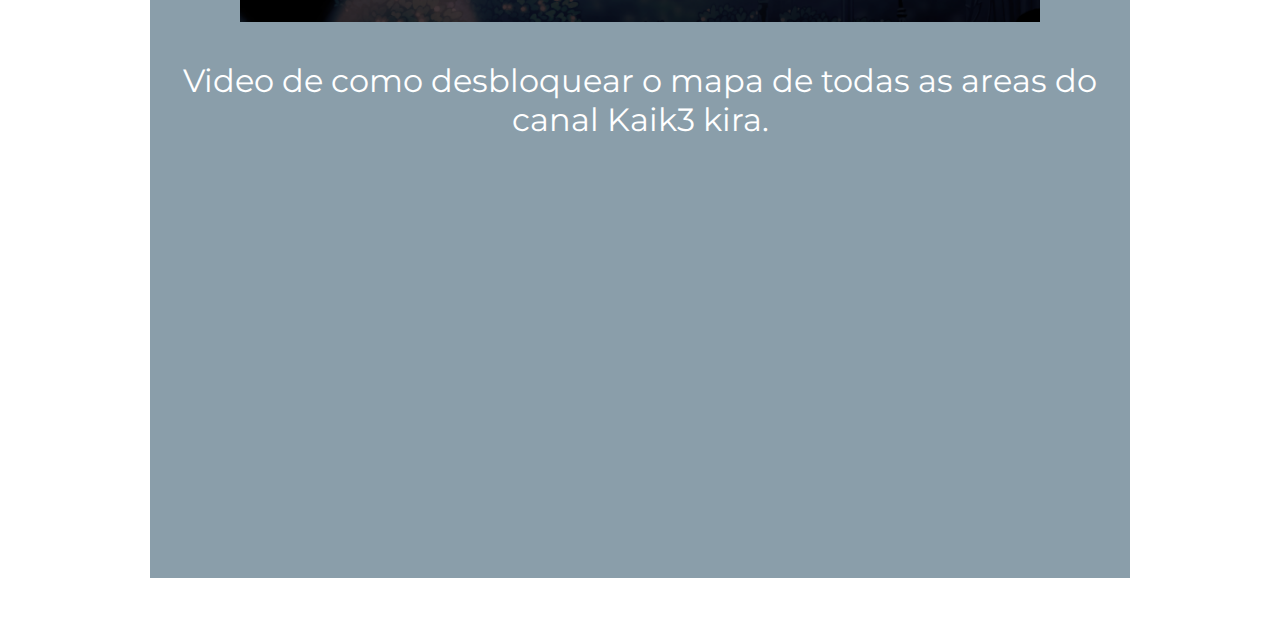
<file: mapa.html>
<!DOCTYPE html>
<html lang="pt-br">

<head>
    <meta charset="UTF-8">
    <meta http-equiv="X-UA-Compatible" content="IE=edge">
    <meta name="viewport" content="width=device-width, initial-scale=1.0">
    <title>Mapa</title>
    <link rel="stylesheet" href="css/style.css">
    <link rel="stylesheet" media="screen and (max-width: 768px)" href="css/mobile.css">
    <link rel="shortcut icon" href="imgs/cavaleiro.png" type="image/x-icon" sizes="16x16">
    <link rel="preconnect" href="https://fonts.googleapis.com">
    <link rel="preconnect" href="https://fonts.gstatic.com" crossorigin>
    <link href="https://fonts.googleapis.com/css2?family=Montserrat:wght@300&display=swap" rel="stylesheet">
    <style>
        div {
            background-color: #3e5e729a;
        }
    </style>
</head>

<body>
    <nav id="menu">
        <div>
            <img src="imgs/logo.png" alt="logo" width="15%">
            <ul><li><a href="index.html"> Home </a></li><li><a href="Historia.html"> Historia </a><ul><li><a href="historiaP.html">Jogo Principal.</a></li><li><a href="HistoriaG.html">Trupe de Grimm.</a></li><li><a href="HistoriaGM.html">God Master.</a></li></ul></li><li><a href="personagems.html"> Personagens </a></li><li><a href="mapa.html"> Mapa </a><a href="sobrem-mim.html"> Sobre Mim </a></li></ul>
        </div>
    </nav>
    <div style="text-align: center; font-size: 200%;" id="map">
        <p style="font-size: 200%;">
            Mapa.(Soundtracks tiradas do album do jogo no spotify.)
        </p>
        <br> Penhascos Uivantes.
        <img src="imgs/areas/cliffs.png" alt="penhascos">
        <br> Dirthmouth.
        <img src="imgs/areas/dirthmouth.png" alt="cidadinha">
        <br>
        <iframe style="border-radius:12px" src="https://open.spotify.com/embed/track/4gCnaT6NKQmR3hqEeHp30t?utm_source=generator" width="60%" height="80" frameBorder="0" allowfullscreen="" allow="autoplay; clipboard-write; encrypted-media; fullscreen; picture-in-picture"
            loading="lazy"></iframe>
        <br> Encruzilhada Esquecida.
        <img src="imgs/areas/encruzilhada.png" alt="encruzilhada" width="800px">
        <br>
        <iframe style="border-radius:12px" src="https://open.spotify.com/embed/track/2fwLXYI6N8l4tOY4ntSiUZ?utm_source=generator" width="60%" height="80" frameBorder="0" allowfullscreen="" allow="autoplay; clipboard-write; encrypted-media; fullscreen; picture-in-picture"
            loading="lazy"></iframe>
        <br> Caminho Verde.
        <img src="imgs/areas/caminho.png" alt="verde" width="800px">
        <br>
        <iframe style="border-radius:12px" src="https://open.spotify.com/embed/track/6fyI2QGPzUiqRHnuYD7oOp?utm_source=generator" width="60%" height="80" frameBorder="0" allowfullscreen="" allow="autoplay; clipboard-write; encrypted-media; fullscreen; picture-in-picture"
            loading="lazy"></iframe>
        <br> Ermos Fungicos.
        <img src="imgs/areas/fungos.png" alt="fungo" width="800px">
        <br>
        <iframe style="border-radius:12px" src="https://open.spotify.com/embed/track/372ottv1RRZdzqAkywYMpA?utm_source=generator" width="60%" height="80" frameBorder="0" allowfullscreen="" allow="autoplay; clipboard-write; encrypted-media; fullscreen; picture-in-picture"
            loading="lazy"></iframe>
        <br> Cidade das Lagrimas.
        <img src="imgs/areas/lagrimas.png" alt="cidade" width="800px">
        <br>
        <iframe style="border-radius:12px" src="https://open.spotify.com/embed/track/0nD62ke95NJvAI8chsRjRg?utm_source=generator" width="60%" height="80" frameBorder="0" allowfullscreen="" allow="autoplay; clipboard-write; encrypted-media; fullscreen; picture-in-picture"
            loading="lazy"></iframe>
        <br> Pico de Cristal.
        <img src="imgs/areas/cristal.png" alt="pico" width="800px">
        <br>
        <iframe style="border-radius:12px" src="https://open.spotify.com/embed/track/0OP7uPeLlDjPuPOkl4LcNu?utm_source=generator" width="60%" height="80" frameBorder="0" allowfullscreen="" allow="autoplay; clipboard-write; encrypted-media; fullscreen; picture-in-picture"
            loading="lazy"></iframe>
        <br> Terra do Descanso.
        <img src="imgs/areas/repouso.png" alt="descanso" width="800px">
        <br>
        <iframe style="border-radius:12px" src="https://open.spotify.com/embed/track/3QaFRJIXefCIaKk99rReFC?utm_source=generator" width="60%" height="80" frameBorder="0" allowfullscreen="" allow="autoplay; clipboard-write; encrypted-media; fullscreen; picture-in-picture"
            loading="lazy"></iframe>
        <br> Hidrovia Real.
        <img src="imgs/areas/hidrovia.png" alt="hidrovia" width="800px">
        <br> Bacia Antiga.
        <img src="imgs/areas/bacia.png" alt="Antiga" width="800px">
        <br> Borda do Reino.
        <img src="imgs/areas/borda.png" alt="borda" width="800px">
        <br>
        <iframe style="border-radius:12px" src="https://open.spotify.com/embed/track/1IhyTWxNJZAwB7IL28HSux?utm_source=generator" width="60%" height="80" frameBorder="0" allowfullscreen="" allow="autoplay; clipboard-write; encrypted-media; fullscreen; picture-in-picture"
            loading="lazy"></iframe>
        <br> Ninho Profundo.
        <img src="imgs/areas/ninho.png" alt="profundo" width="800px">
        <br> Jardins da Rainha.
        <img src="imgs/areas/jardim.png" alt="da rainha" width="800px">
        <br>
        <iframe style="border-radius:12px" src="https://open.spotify.com/embed/track/1lJySpoTdGHcTV4OTaluls?utm_source=generator" width="60%" height="80" frameBorder="0" allowfullscreen="" allow="autoplay; clipboard-write; encrypted-media; fullscreen; picture-in-picture"
            loading="lazy"></iframe>
        <br> Canion da Névoa.
        <img src="imgs/areas/névoa.png" alt="canion" width="800px">
        <br> Video de como desbloquear o mapa de todas as areas do canal Kaik3 kira.<br>
        <iframe width="700" height="400" src="https://www.youtube.com/embed/fZTT798rYt4" title="Todos os mapas Hollow Knight - Guia completo hollow knight" frameborder="0" allow="accelerometer; autoplay; clipboard-write; encrypted-media; gyroscope; picture-in-picture"
            allowfullscreen></iframe>
        <br>
    </div>
</body>

</html>
</file>
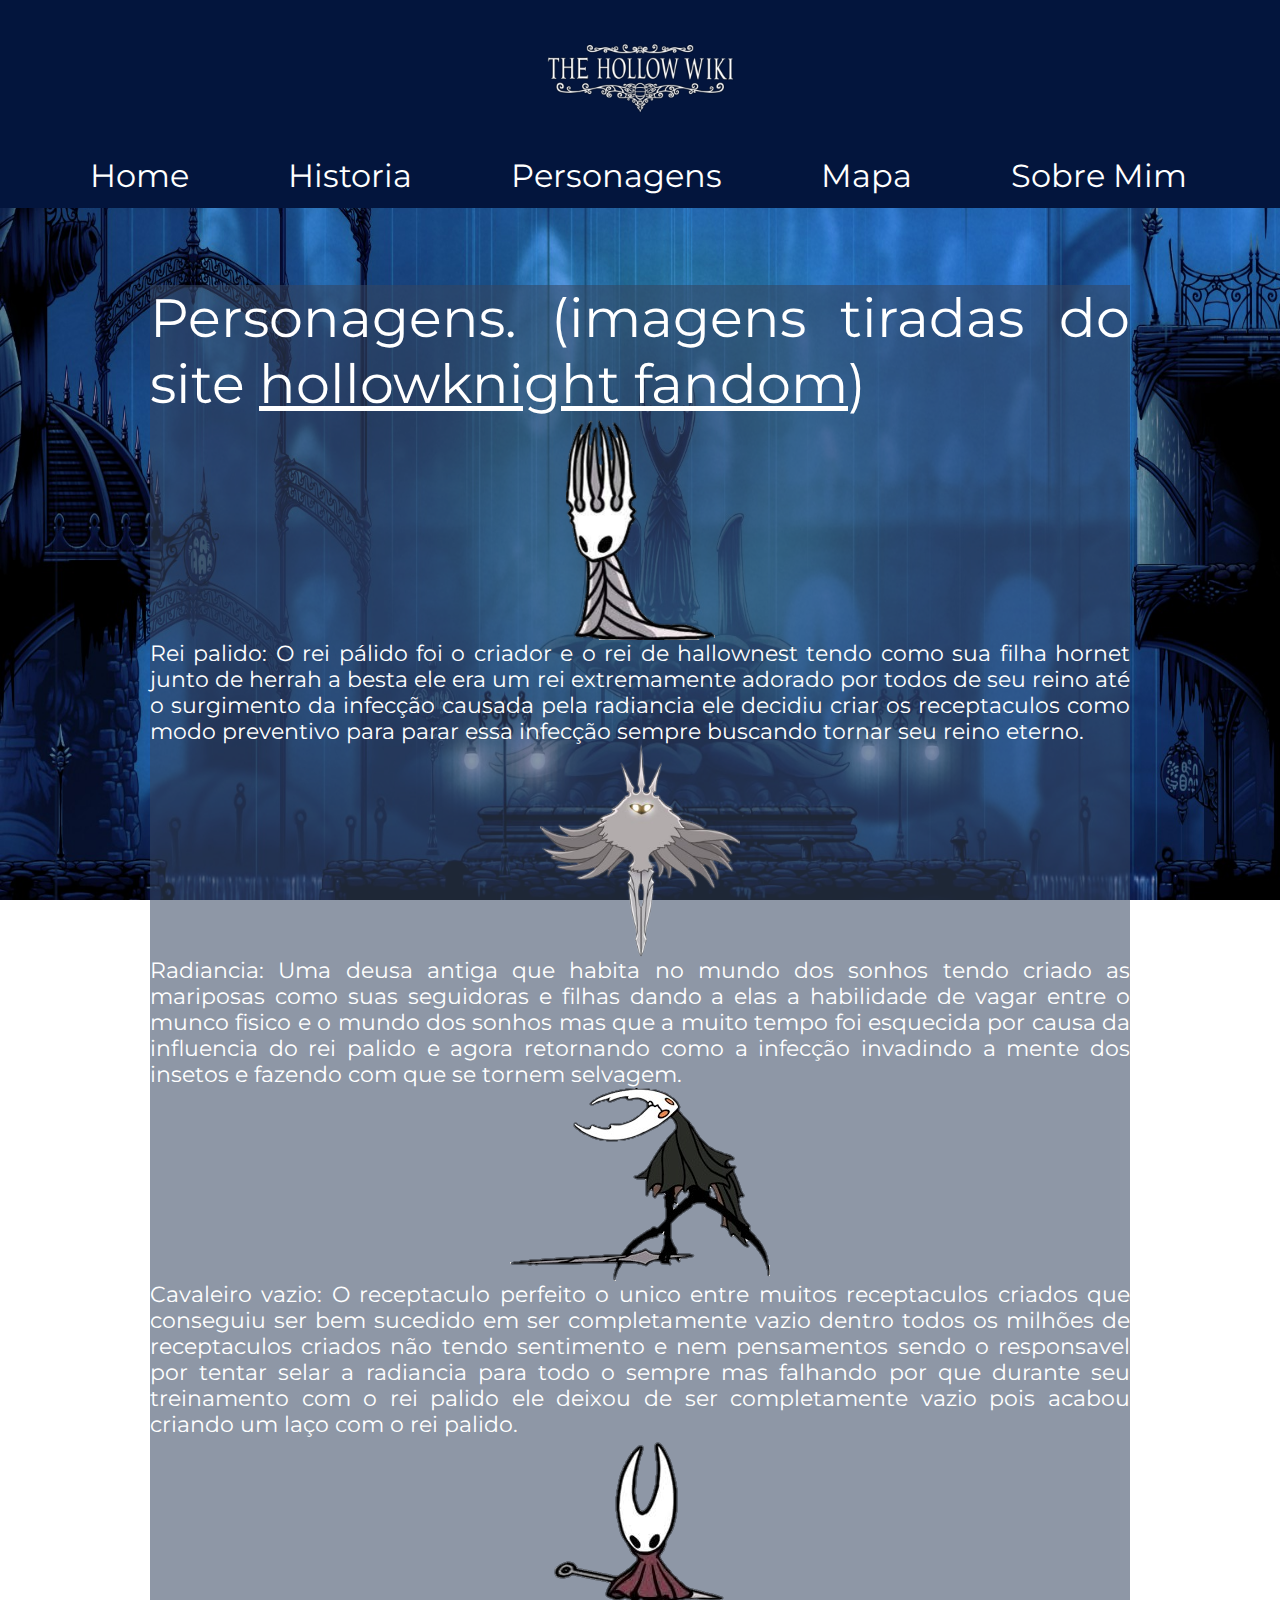
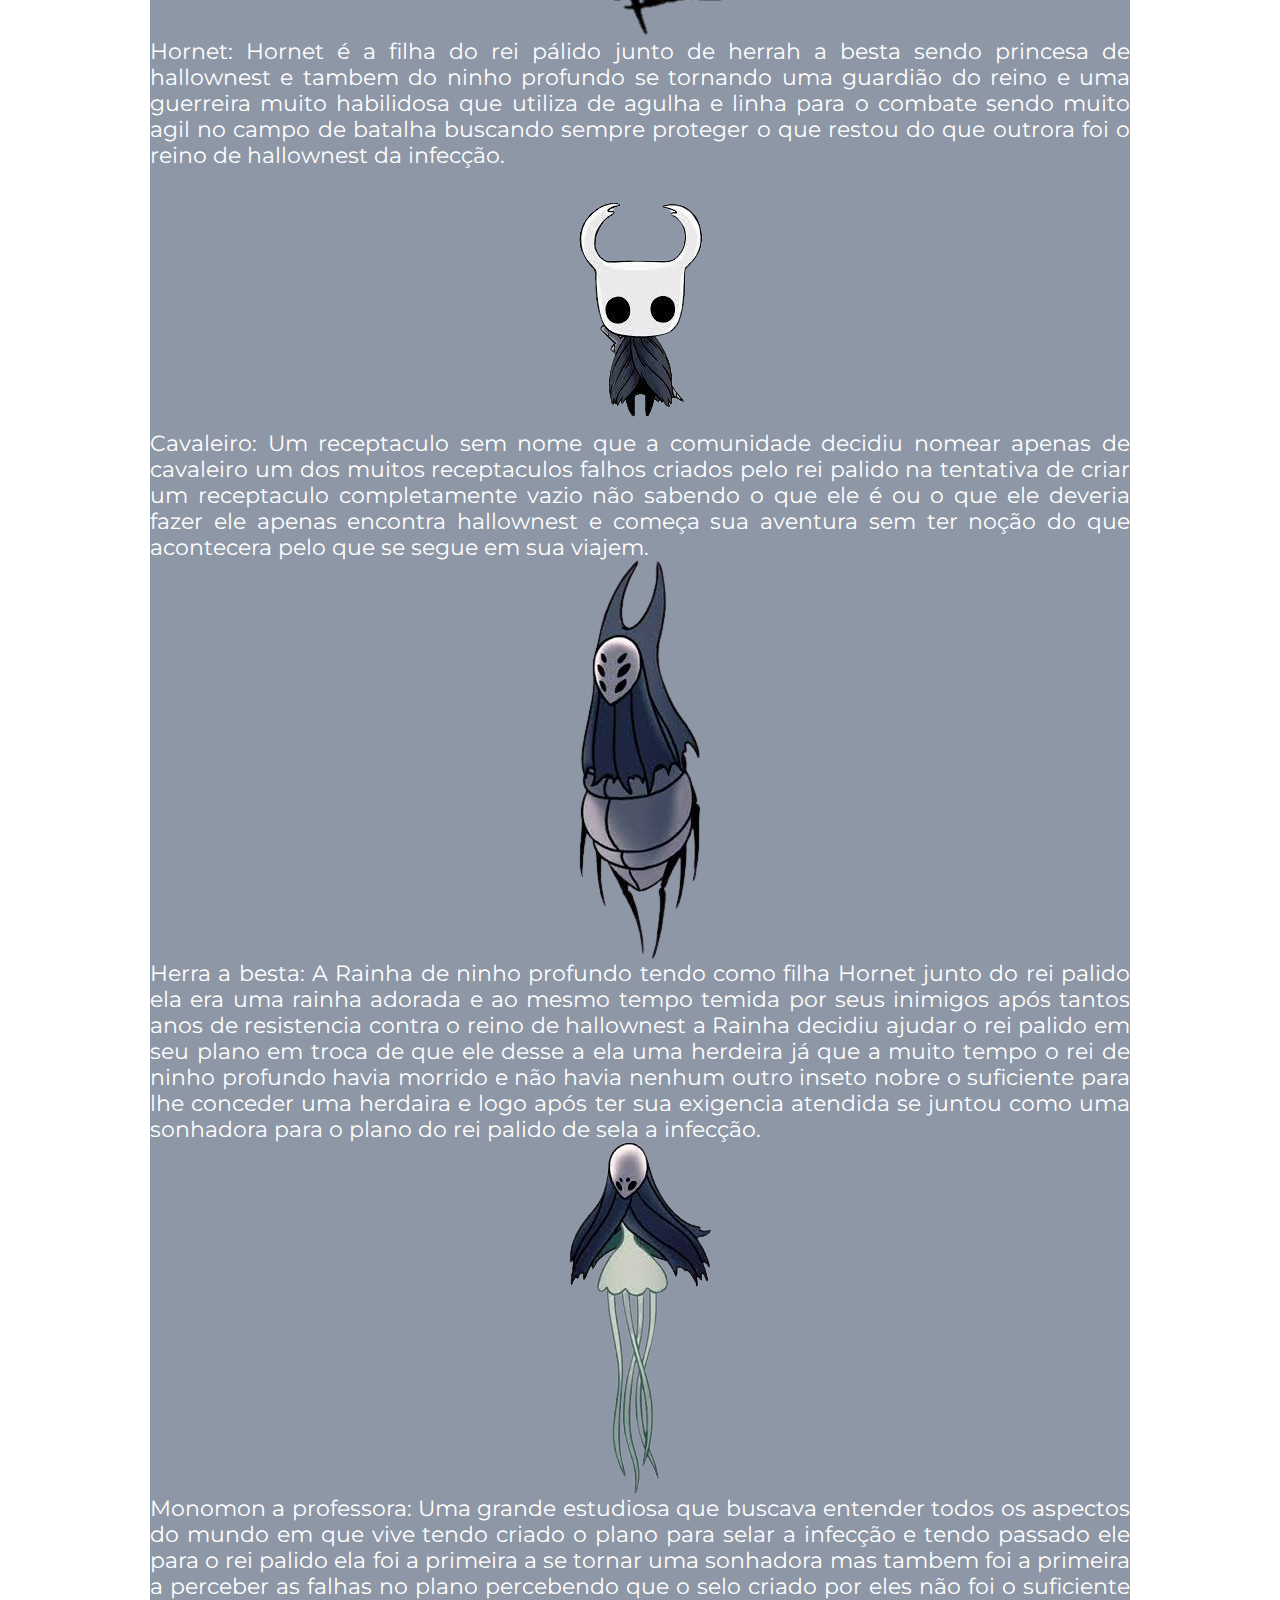
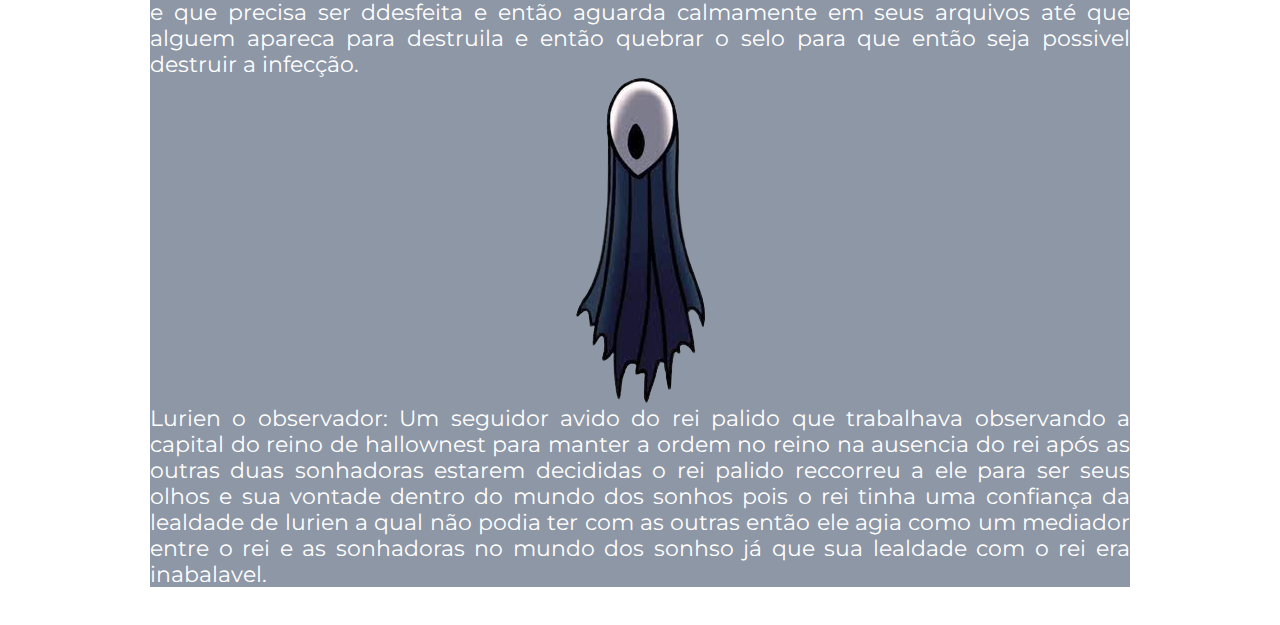
<file: personagems.html>
<!DOCTYPE html>
<html lang="pt-br">

<head>
    <meta charset="UTF-8">
    <meta http-equiv="X-UA-Compatible" content="IE=edge">
    <meta name="viewport" content="width=device-width, initial-scale=1.0">
    <title>Personagems</title>
    <link rel="stylesheet" href="css/style.css">
    <link rel="stylesheet" media="screen and (max-width: 768px)" href="css/mobile.css">
    <link rel="shortcut icon" href="imgs/cavaleiro.png" type="image/x-icon" sizes="16x16">
    <link rel="preconnect" href="https://fonts.googleapis.com">
    <link rel="preconnect" href="https://fonts.gstatic.com" crossorigin>
    <link href="https://fonts.googleapis.com/css2?family=Montserrat:wght@300&display=swap" rel="stylesheet">
    <style type="text/css">
        div {
            background-color: #3546608f;
        }
    </style>
</head>

<body>
    <nav id="menu">
        <div>
            <img src="imgs/logo.png" alt="logo" width="15%">
            <ul><li><a href="index.html"> Home </a></li><li><a href="Historia.html"> Historia </a><ul><li><a href="historiaP.html">Jogo Principal.</a></li><li><a href="HistoriaG.html">Trupe de Grimm.</a></li><li><a href="HistoriaGM.html">God Master.</a></li></ul></li><li><a href="personagems.html"> Personagens </a></li><li><a href="mapa.html"> Mapa </a><a href="sobrem-mim.html"> Sobre Mim </a></li></ul>
        </div>
    </nav>
    <div>
        <p>
            Personagens. (imagens tiradas do site <a href="https://hollowknight.fandom.com/wiki/Hollow_Knight_Wiki" target="_blank"> hollowknight fandom</a>)<br>
        </p>
        <img src="imgs/personagens/rei_palido.png" alt="rei palido" width="150px"> Rei palido: O rei pálido foi o criador e o rei de hallownest tendo como sua filha hornet junto de herrah a besta ele era um rei extremamente adorado por todos de seu reino
        até o surgimento da infecção causada pela radiancia ele decidiu criar os receptaculos como modo preventivo para parar essa infecção sempre buscando tornar seu reino eterno.
        <img src="imgs/personagens/radiancia.png" alt="radiancia" width="200px"> Radiancia: Uma deusa antiga que habita no mundo dos sonhos tendo criado as mariposas como suas seguidoras e filhas dando a elas a habilidade de vagar entre o munco fisico
        e o mundo dos sonhos mas que a muito tempo foi esquecida por causa da influencia do rei palido e agora retornando como a infecção invadindo a mente dos insetos e fazendo com que se tornem selvagem.
        <img src="imgs/personagens/cavaleiro_vazio.png" alt="cavaleiro vazio"> Cavaleiro vazio: O receptaculo perfeito o unico entre muitos receptaculos criados que conseguiu ser bem sucedido em ser completamente vazio dentro todos os milhões de receptaculos
        criados não tendo sentimento e nem pensamentos sendo o responsavel por tentar selar a radiancia para todo o sempre mas falhando por que durante seu treinamento com o rei palido ele deixou de ser completamente vazio pois acabou criando um laço
        com o rei palido.
        <br>
        <img src="imgs/personagens/Hornet.png" alt="hornet"> Hornet: Hornet é a filha do rei pálido junto de herrah a besta sendo princesa de hallownest e tambem do ninho profundo se tornando uma guardião do reino e uma guerreira muito habilidosa que
        utiliza de agulha e linha para o combate sendo muito agil no campo de batalha buscando sempre proteger o que restou do que outrora foi o reino de hallownest da infecção.
        <img src="imgs/personagens/cavaleirinho.png" alt="calaveirinho"> Cavaleiro: Um receptaculo sem nome que a comunidade decidiu nomear apenas de cavaleiro um dos muitos receptaculos falhos criados pelo rei palido na tentativa de criar um receptaculo
        completamente vazio não sabendo o que ele é ou o que ele deveria fazer ele apenas encontra hallownest e começa sua aventura sem ter noção do que acontecera pelo que se segue em sua viajem.
        <img src="imgs/personagens/herrah.png" alt="Herrah"> Herra a besta: A Rainha de ninho profundo tendo como filha Hornet junto do rei palido ela era uma rainha adorada e ao mesmo tempo temida por seus inimigos após tantos anos de resistencia contra
        o reino de hallownest a Rainha decidiu ajudar o rei palido em seu plano em troca de que ele desse a ela uma herdeira já que a muito tempo o rei de ninho profundo havia morrido e não havia nenhum outro inseto nobre o suficiente para lhe conceder
        uma herdaira e logo após ter sua exigencia atendida se juntou como uma sonhadora para o plano do rei palido de sela a infecção.
        <img src="imgs/personagens/Monomon.png" alt="Monomon"> Monomon a professora: Uma grande estudiosa que buscava entender todos os aspectos do mundo em que vive tendo criado o plano para selar a infecção e tendo passado ele para o rei palido ela
        foi a primeira a se tornar uma sonhadora mas tambem foi a primeira a perceber as falhas no plano percebendo que o selo criado por eles não foi o suficiente e que precisa ser ddesfeita e então aguarda calmamente em seus arquivos até que alguem
        apareca para destruila e então quebrar o selo para que então seja possivel destruir a infecção.
        <img src="imgs/personagens/lurien.png" alt="Lurien"> Lurien o observador: Um seguidor avido do rei palido que trabalhava observando a capital do reino de hallownest para manter a ordem no reino na ausencia do rei após as outras duas sonhadoras
        estarem decididas o rei palido reccorreu a ele para ser seus olhos e sua vontade dentro do mundo dos sonhos pois o rei tinha uma confiança da lealdade de lurien a qual não podia ter com as outras então ele agia como um mediador entre o rei e as
        sonhadoras no mundo dos sonhso já que sua lealdade com o rei era inabalavel.<br>
    </div>
</body>

</html>
</file>
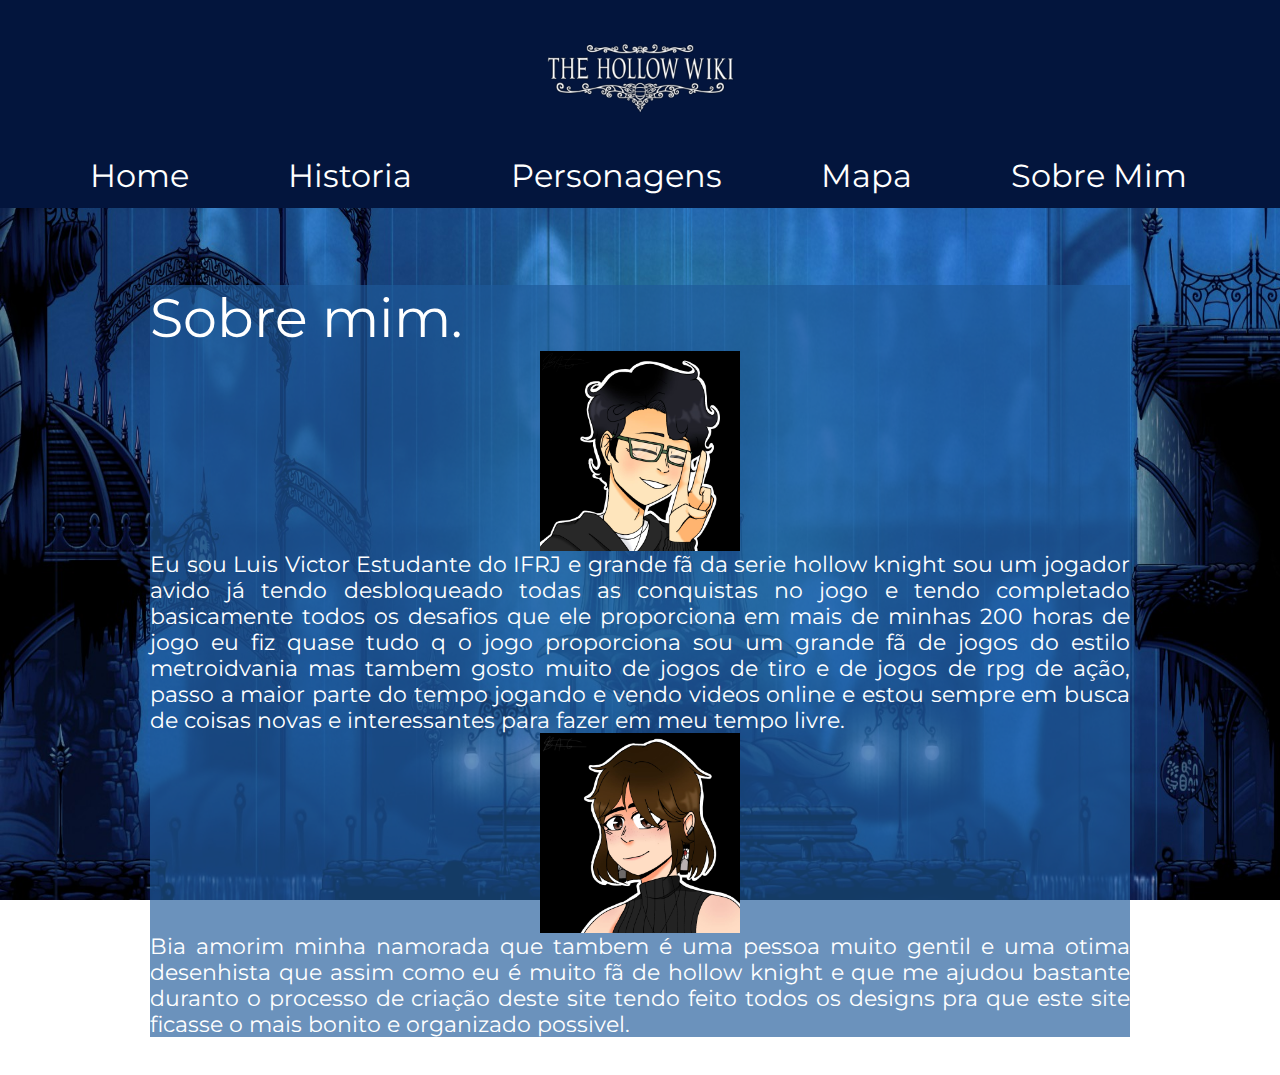
<file: sobrem-mim.html>
<!DOCTYPE html>
<html lang="pt-br">

<head>
    <meta charset="UTF-8">
    <meta http-equiv="X-UA-Compatible" content="IE=edge">
    <meta name="viewport" content="width=device-width, initial-scale=1.0">
    <title>Sobre mim</title>
    <link rel="stylesheet" href="css/style.css">
    <link rel="stylesheet" media="screen and (max-width: 768px)" href="css/mobile.css">
    <link rel="shortcut icon" href="imgs/cavaleiro.png" type="image/x-icon" sizes="16x16">
    <link rel="preconnect" href="https://fonts.googleapis.com">
    <link rel="preconnect" href="https://fonts.gstatic.com" crossorigin>
    <link href="https://fonts.googleapis.com/css2?family=Montserrat:wght@300&display=swap" rel="stylesheet">
    <style>
        div {
            background-color: #1f5a9aa8;
        }
    </style>
</head>

<body>
    <nav id="menu">
        <div>
            <img src="imgs/logo.png" alt="logo" width="15%">
            <ul><li><a href="index.html"> Home </a></li><li><a href="Historia.html"> Historia </a><ul><li><a href="historiaP.html">Jogo Principal.</a></li><li><a href="HistoriaG.html">Trupe de Grimm.</a></li><li><a href="HistoriaGM.html">God Master.</a></li></ul></li><li><a href="personagems.html"> Personagens </a></li><li><a href="mapa.html"> Mapa </a><a href="sobrem-mim.html"> Sobre Mim </a></li></ul>
        </div>
    </nav>
    <div>
        <p>
            Sobre mim.<br>
        </p>
        <img src="imgs/luis.jpeg" alt="eu" width="200px"> Eu sou Luis Victor Estudante do IFRJ e grande fã da serie hollow knight sou um jogador avido já tendo desbloqueado todas as conquistas no jogo e tendo completado basicamente todos os desafios que
        ele proporciona em mais de minhas 200 horas de jogo eu fiz quase tudo q o jogo proporciona sou um grande fã de jogos do estilo metroidvania mas tambem gosto muito de jogos de tiro e de jogos de rpg de ação, passo a maior parte do tempo jogando
        e vendo videos online e estou sempre em busca de coisas novas e interessantes para fazer em meu tempo livre.
        <img src="imgs/bia.jpg" alt="bia" width="200px"> Bia amorim minha namorada que tambem é uma pessoa muito gentil e uma otima desenhista que assim como eu é muito fã de hollow knight e que me ajudou bastante duranto o processo
        de criação deste site tendo feito todos os designs pra que este site ficasse o mais bonito e organizado possivel.
    </div>
</body>

</html>
</file>
<file: css/style.css>
* {
            margin: 0;
            font-family: 'Montserrat', sans-serif;
        }
        
        body {
            background-image: url("../imgs/1.jpeg");
            background-repeat: no-repeat;
            background-attachment: fixed;
            background-size: 100% 100%;
        }
        
        a {
            color: white;
        }
        
        div {
            color: white;
            text-align: justify;
            font-size: 135%;
            margin: 0 150px 3% 150px;
        }
        
        img {
            display: block;
            margin-left: auto;
            margin-right: auto;
        }
        
        iframe {
            display: block;
            margin-left: auto;
            margin-right: auto;
        }
        
        audio {
            display: block;
            margin-left: auto;
            margin-right: auto;
        }
        
        video {
            display: block;
            margin-left: auto;
            margin-right: auto;
        }
        
        #menu div {
            font-size: 200%;
            background-color: #03153d;
            margin: 0 0 6% 0;
            padding: 0;
        }
        
        li>a {
            text-decoration: none;
            padding: 1% 4% 1% 4%;
            display: inline-block;
            transition: background .6s;
        }
        
        #menu div ul li {
            background-color: #03153d;
            text-decoration: none;
            display: inline;
            text-align: center;
            padding: 0;
        }
        
        #menu div ul li a:hover {
            background-color: #020e29;
        }
        
        #menu div ul ul {
            display: none;
            left: 18%;
            position: absolute;
            width: 15%;
        }
        
        #menu div ul ul li {
            display: inline;
        }
        
        #menu div ul li:hover ul {
            background-color: #03153d;
            display: block;
        }
        
        #menu div ul ul li a {
            display: block;
        }
        
        p {
            font-size: 250%;
            text-align: justify;
        }
</file>
<file: css/mobile.css>
* {
    margin: 0;
    font-family: 'Montserrat', sans-serif;
}

body {
    background-image: url("../imgs/1.jpeg");
    background-repeat: no-repeat;
    background-attachment: fixed;
    background-size: 100% 100%;
}

a {
    color: white;
}

div {
    color: white;
    text-align: justify;
    font-size: 135%;
    margin: 0 8% 3% 8%;
}

img {
    display: block;
    margin-left: auto;
    margin-right: auto;
}

iframe {
    display: block;
    margin-left: auto;
    margin-right: auto;
}

a>img{
    width: 300px;
}
#map img{
    width: 325px;
}

#map iframe{
    width: 325px;
    height: 200px;
}

#hist iframe{
    width: 325px;
    height: 200px;
}

#menu div {
    font-size: 130%;
    background-color: #03153d;
    margin: 0 0 6% 0;
    padding: 0;
}
#menu img {
    width: 40%;
}

li>a {
    text-decoration: none;
    padding: 1% 4% 1% 4%;
    display: block;
    transition: background .6s;
}

#menu div ul li {
    background-color: #03153d;
    text-decoration: none;
    display: inline;
    text-align: left;
    padding: 0;
}

#menu div ul li a:hover {
    background-color: #020e29;
}

#menu div ul ul {
    display: none;
    left: 0%;
    position: relative;
    width: 80%;
}

#menu div ul ul li {
    display: inline;
}

#menu div ul li:enabled ul {
    background-color: #03153d;
    display: block;
}

#menu div ul ul li a {
    display: block;
}

p {
    font-size: 250%;
    text-align: justify;
}
</file>
